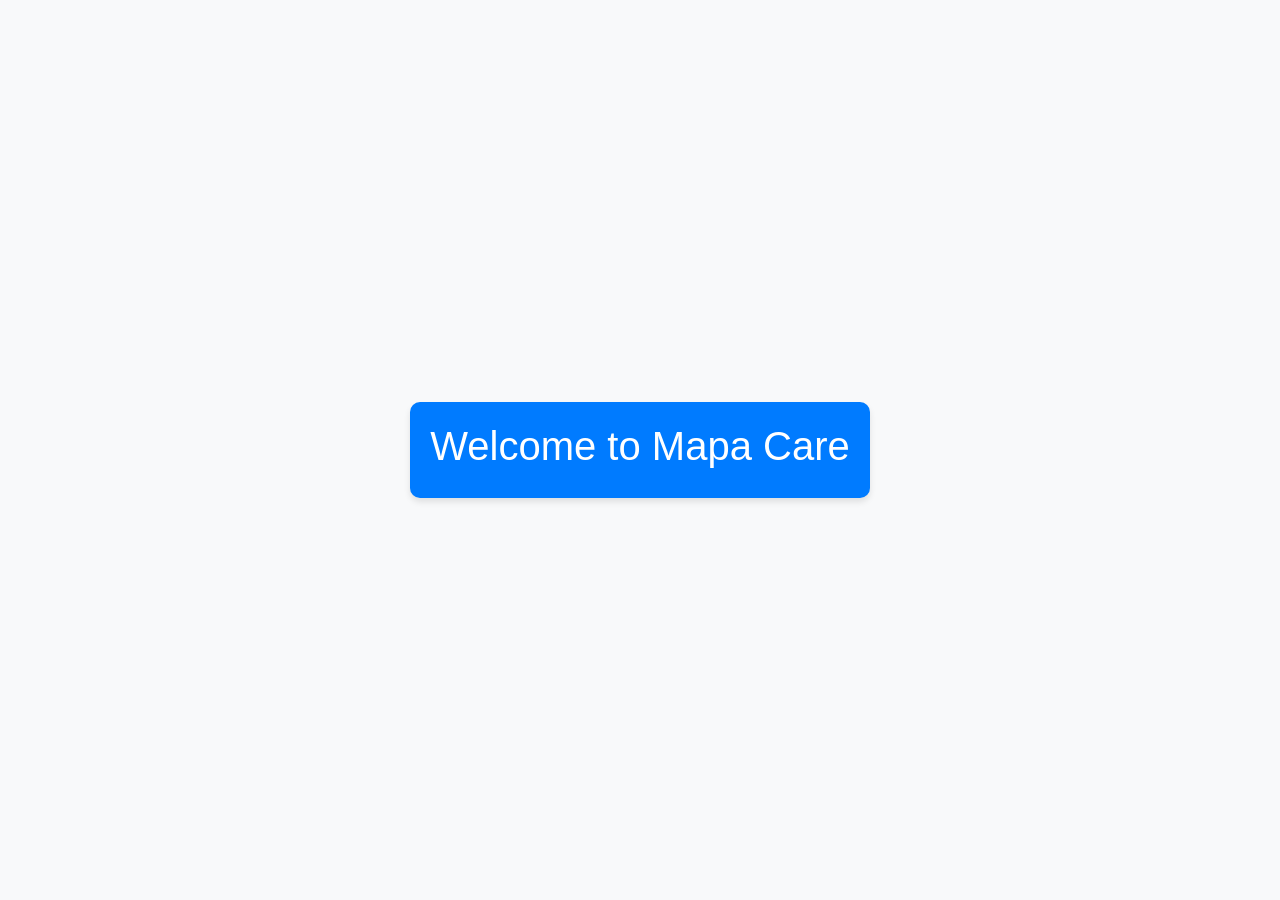
<file: Backend/target/classes/static/index.html>
<!DOCTYPE html>
<html lang="en">
<head>
    <meta charset="UTF-8">
    <meta name="viewport" content="width=device-width, initial-scale=1, shrink-to-fit=no">
    <title>Welcome to Mapa Care</title>
    <!-- Bootstrap CSS -->
    <link rel="stylesheet" href="https://stackpath.bootstrapcdn.com/bootstrap/4.5.2/css/bootstrap.min.css">
    <style>
        body {
            display: flex;
            align-items: center;
            justify-content: center;
            height: 100vh;
            margin: 0;
            background-color: #f8f9fa; /* Light gray background color */
        }

        .welcome-container {
            text-align: center;
            padding: 20px;
            background-color: #007bff; /* Primary Bootstrap blue background color */
            color: #ffffff; /* White text color */
            border-radius: 10px;
            box-shadow: 0 4px 6px rgba(0, 0, 0, 0.1);
        }
    </style>
</head>
<body>
    <div class="welcome-container">
        <h1>Welcome to Mapa Care</h1>
        <!-- Add additional content as needed -->
    </div>

    <!-- Bootstrap JS and Popper.js (optional) -->
    <script src="https://code.jquery.com/jquery-3.5.1.slim.min.js"></script>
    <script src="https://cdn.jsdelivr.net/npm/@popperjs/core@2.9.3/dist/umd/popper.min.js"></script>
    <script src="https://stackpath.bootstrapcdn.com/bootstrap/4.5.2/js/bootstrap.min.js"></script>
</body>
</html>
</file>
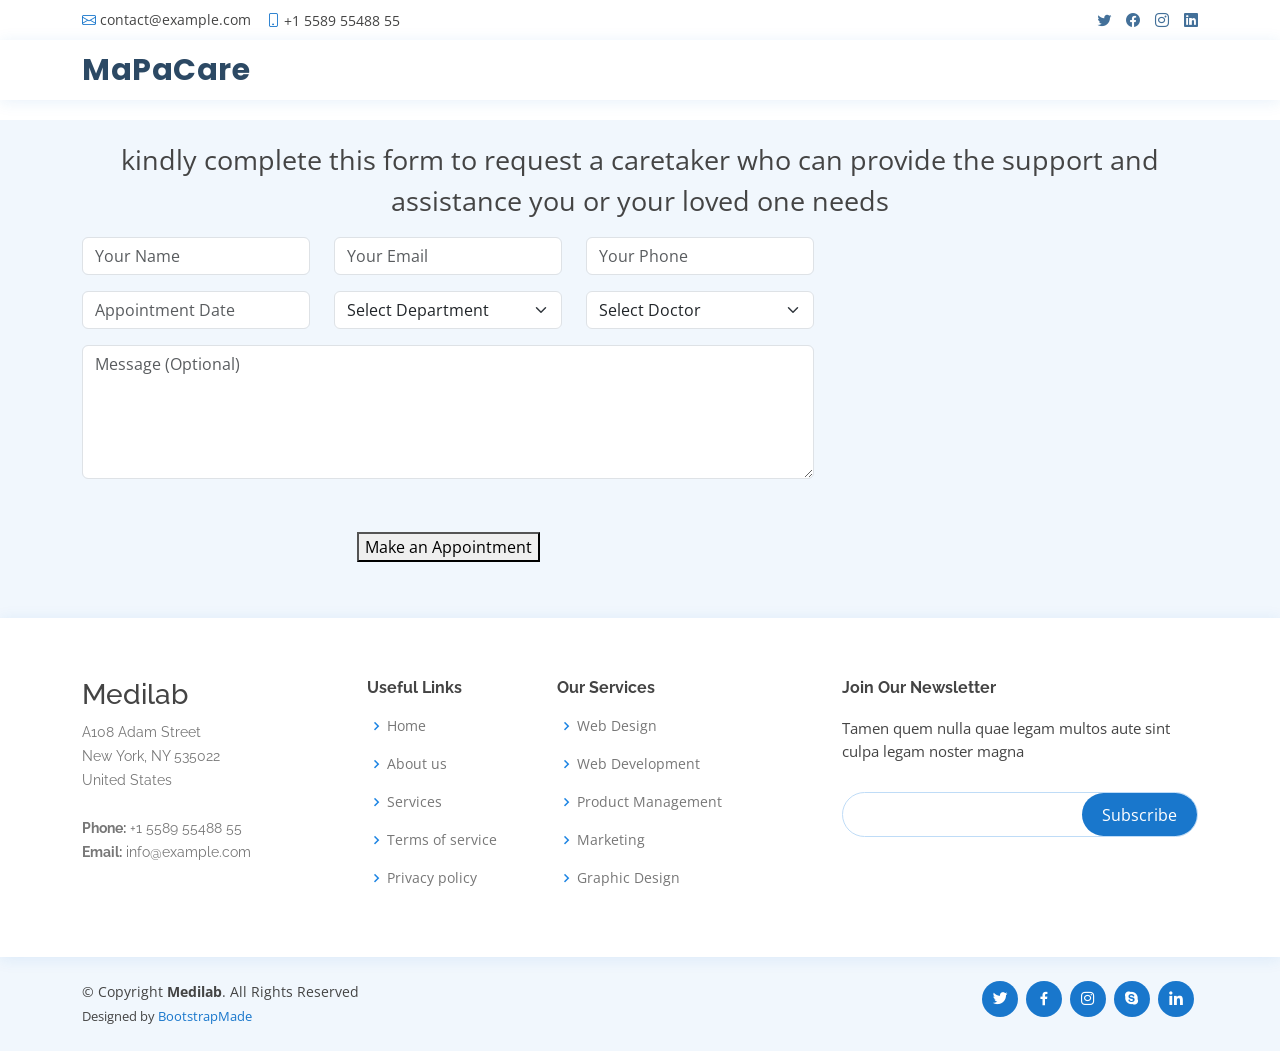
<file: form.html>
<!DOCTYPE html>
<html lang="en">

<head>
  <meta charset="utf-8">
  <meta content="width=device-width, initial-scale=1.0" name="viewport">

  <title>Inner Page - Medilab Bootstrap Template</title>
  <meta content="" name="description">
  <meta content="" name="keywords">

  <!-- Favicons -->
  <link href="assets/img/favicon.png" rel="icon">
  <link href="assets/img/apple-touch-icon.png" rel="apple-touch-icon">

  <!-- Google Fonts -->
  <link href="https://fonts.googleapis.com/css?family=Open+Sans:300,300i,400,400i,600,600i,700,700i|Raleway:300,300i,400,400i,500,500i,600,600i,700,700i|Poppins:300,300i,400,400i,500,500i,600,600i,700,700i" rel="stylesheet">

  <!-- Vendor CSS Files -->
  <link href="assets/vendor/fontawesome-free/css/all.min.css" rel="stylesheet">
  <link href="assets/vendor/animate.css/animate.min.css" rel="stylesheet">
  <link href="assets/vendor/bootstrap/css/bootstrap.min.css" rel="stylesheet">
  <link href="assets/vendor/bootstrap-icons/bootstrap-icons.css" rel="stylesheet">
  <link href="assets/vendor/boxicons/css/boxicons.min.css" rel="stylesheet">
  <link href="assets/vendor/glightbox/css/glightbox.min.css" rel="stylesheet">
  <link href="assets/vendor/remixicon/remixicon.css" rel="stylesheet">
  <link href="assets/vendor/swiper/swiper-bundle.min.css" rel="stylesheet">

  <!-- Template Main CSS File -->
  <link href="assets/css/style.css" rel="stylesheet">

  <!-- =======================================================
  * Template Name: Medilab
  * Updated: Jan 29 2024 with Bootstrap v5.3.2
  * Template URL: https://bootstrapmade.com/medilab-free-medical-bootstrap-theme/
  * Author: BootstrapMade.com
  * License: https://bootstrapmade.com/license/
  ======================================================== -->
</head>

<body>

  <!-- ======= Top Bar ======= -->
  <div id="topbar" class="d-flex align-items-center fixed-top">
    <div class="container d-flex justify-content-between">
      <div class="contact-info d-flex align-items-center">
        <i class="bi bi-envelope"></i> <a href="mailto:contact@example.com">contact@example.com</a>
        <i class="bi bi-phone"></i> +1 5589 55488 55
      </div>
      <div class="d-none d-lg-flex social-links align-items-center">
        <a href="#" class="twitter"><i class="bi bi-twitter"></i></a>
        <a href="#" class="facebook"><i class="bi bi-facebook"></i></a>
        <a href="#" class="instagram"><i class="bi bi-instagram"></i></a>
        <a href="#" class="linkedin"><i class="bi bi-linkedin"></i></i></a>
      </div>
    </div>
  </div>

  <!-- ======= Header ======= -->
  <header id="header" class="fixed-top">
    <div class="container d-flex align-items-center">

      <h1 class="logo d-flex justify-content-center">
        <a href="index.html">MaPaCare</a>
      </h1>
           
      <!-- Uncomment below if you prefer to use an image logo -->
      <!-- <a href="index.html" class="logo me-auto"><img src="assets/img/logo.png" alt="" class="img-fluid"></a>-->

   
    

    </div>
  </header><!-- End Header -->

  <main id="main">
   
    <!-- ======= Breadcrumbs Section ======= -->
   
    <section class="breadcrumbs">
      <div class="container">
        <p style="text-align: center; font-size:27px;">kindly complete this form to request a caretaker who can provide the support and assistance you or your loved one needs</p>
        
        <div class="d-flex justify-content-between align-items-center">
          <form action="forms/appointment.php" method="post" role="form" class="php-email-form">
            <div class="row">
              <div class="col-md-4 form-group">
                <input type="text" name="name" class="form-control" id="name" placeholder="Your Name" data-rule="minlen:4" data-msg="Please enter at least 4 chars">
                <div class="validate"></div>
              </div>
              <div class="col-md-4 form-group mt-3 mt-md-0">
                <input type="email" class="form-control" name="email" id="email" placeholder="Your Email" data-rule="email" data-msg="Please enter a valid email">
                <div class="validate"></div>
              </div>
              <div class="col-md-4 form-group mt-3 mt-md-0">
                <input type="tel" class="form-control" name="phone" id="phone" placeholder="Your Phone" data-rule="minlen:4" data-msg="Please enter at least 4 chars">
                <div class="validate"></div>
              </div>
            </div>
            <div class="row">
              <div class="col-md-4 form-group mt-3">
                <input type="datetime" name="date" class="form-control datepicker" id="date" placeholder="Appointment Date" data-rule="minlen:4" data-msg="Please enter at least 4 chars">
                <div class="validate"></div>
              </div>
              <div class="col-md-4 form-group mt-3">
                <select name="department" id="department" class="form-select">
                  <option value="">Select Department</option>
                  <option value="Department 1">Department 1</option>
                  <option value="Department 2">Department 2</option>
                  <option value="Department 3">Department 3</option>
                </select>
                <div class="validate"></div>
              </div>
              <div class="col-md-4 form-group mt-3">
                <select name="doctor" id="doctor" class="form-select">
                  <option value="">Select Doctor</option>
                  <option value="Doctor 1">Doctor 1</option>
                  <option value="Doctor 2">Doctor 2</option>
                  <option value="Doctor 3">Doctor 3</option>
                </select>
                <div class="validate"></div>
              </div>
            </div>
  
            <div class="form-group mt-3">
              <textarea class="form-control" name="message" rows="5" placeholder="Message (Optional)"></textarea>
              <div class="validate"></div>
            </div>
            <div class="mb-3">
          
              <div class="error-message"></div>
           
            </div>
            <div class="text-center"><button class="abc" type="submit" style="margin:5%">Make an Appointment</button></div>
          </form>
        </div>

      </div>
    </section><!-- End Breadcrumbs Section -->

    

  </main><!-- End #main -->

  <!-- ======= Footer ======= -->
  <footer id="footer">

    <div class="footer-top">
      <div class="container">
        <div class="row">

          <div class="col-lg-3 col-md-6 footer-contact">
            <h3>Medilab</h3>
            <p>
              A108 Adam Street <br>
              New York, NY 535022<br>
              United States <br><br>
              <strong>Phone:</strong> +1 5589 55488 55<br>
              <strong>Email:</strong> info@example.com<br>
            </p>
          </div>

          <div class="col-lg-2 col-md-6 footer-links">
            <h4>Useful Links</h4>
            <ul>
              <li><i class="bx bx-chevron-right"></i> <a href="#">Home</a></li>
              <li><i class="bx bx-chevron-right"></i> <a href="#">About us</a></li>
              <li><i class="bx bx-chevron-right"></i> <a href="#">Services</a></li>
              <li><i class="bx bx-chevron-right"></i> <a href="#">Terms of service</a></li>
              <li><i class="bx bx-chevron-right"></i> <a href="#">Privacy policy</a></li>
            </ul>
          </div>

          <div class="col-lg-3 col-md-6 footer-links">
            <h4>Our Services</h4>
            <ul>
              <li><i class="bx bx-chevron-right"></i> <a href="#">Web Design</a></li>
              <li><i class="bx bx-chevron-right"></i> <a href="#">Web Development</a></li>
              <li><i class="bx bx-chevron-right"></i> <a href="#">Product Management</a></li>
              <li><i class="bx bx-chevron-right"></i> <a href="#">Marketing</a></li>
              <li><i class="bx bx-chevron-right"></i> <a href="#">Graphic Design</a></li>
            </ul>
          </div>

          <div class="col-lg-4 col-md-6 footer-newsletter">
            <h4>Join Our Newsletter</h4>
            <p>Tamen quem nulla quae legam multos aute sint culpa legam noster magna</p>
            <form action="" method="post">
              <input type="email" name="email"><input type="submit" value="Subscribe">
            </form>
          </div>

        </div>
      </div>
    </div>

    <div class="container d-md-flex py-4">

      <div class="me-md-auto text-center text-md-start">
        <div class="copyright">
          &copy; Copyright <strong><span>Medilab</span></strong>. All Rights Reserved
        </div>
        <div class="credits">
          <!-- All the links in the footer should remain intact. -->
          <!-- You can delete the links only if you purchased the pro version. -->
          <!-- Licensing information: https://bootstrapmade.com/license/ -->
          <!-- Purchase the pro version with working PHP/AJAX contact form: https://bootstrapmade.com/medilab-free-medical-bootstrap-theme/ -->
          Designed by <a href="https://bootstrapmade.com/">BootstrapMade</a>
        </div>
      </div>
      <div class="social-links text-center text-md-right pt-3 pt-md-0">
        <a href="#" class="twitter"><i class="bx bxl-twitter"></i></a>
        <a href="#" class="facebook"><i class="bx bxl-facebook"></i></a>
        <a href="#" class="instagram"><i class="bx bxl-instagram"></i></a>
        <a href="#" class="google-plus"><i class="bx bxl-skype"></i></a>
        <a href="#" class="linkedin"><i class="bx bxl-linkedin"></i></a>
      </div>
    </div>
  </footer><!-- End Footer -->

  <div id="preloader"></div>
  <a href="#" class="back-to-top d-flex align-items-center justify-content-center"><i class="bi bi-arrow-up-short"></i></a>

  <!-- Vendor JS Files -->
  <script src="assets/vendor/purecounter/purecounter_vanilla.js"></script>
  <script src="assets/vendor/bootstrap/js/bootstrap.bundle.min.js"></script>
  <script src="assets/vendor/glightbox/js/glightbox.min.js"></script>
  <script src="assets/vendor/swiper/swiper-bundle.min.js"></script>
  <script src="assets/vendor/php-email-form/validate.js"></script>

  <!-- Template Main JS File -->
  <script src="assets/js/main.js"></script>

</body>

</html>
</file>
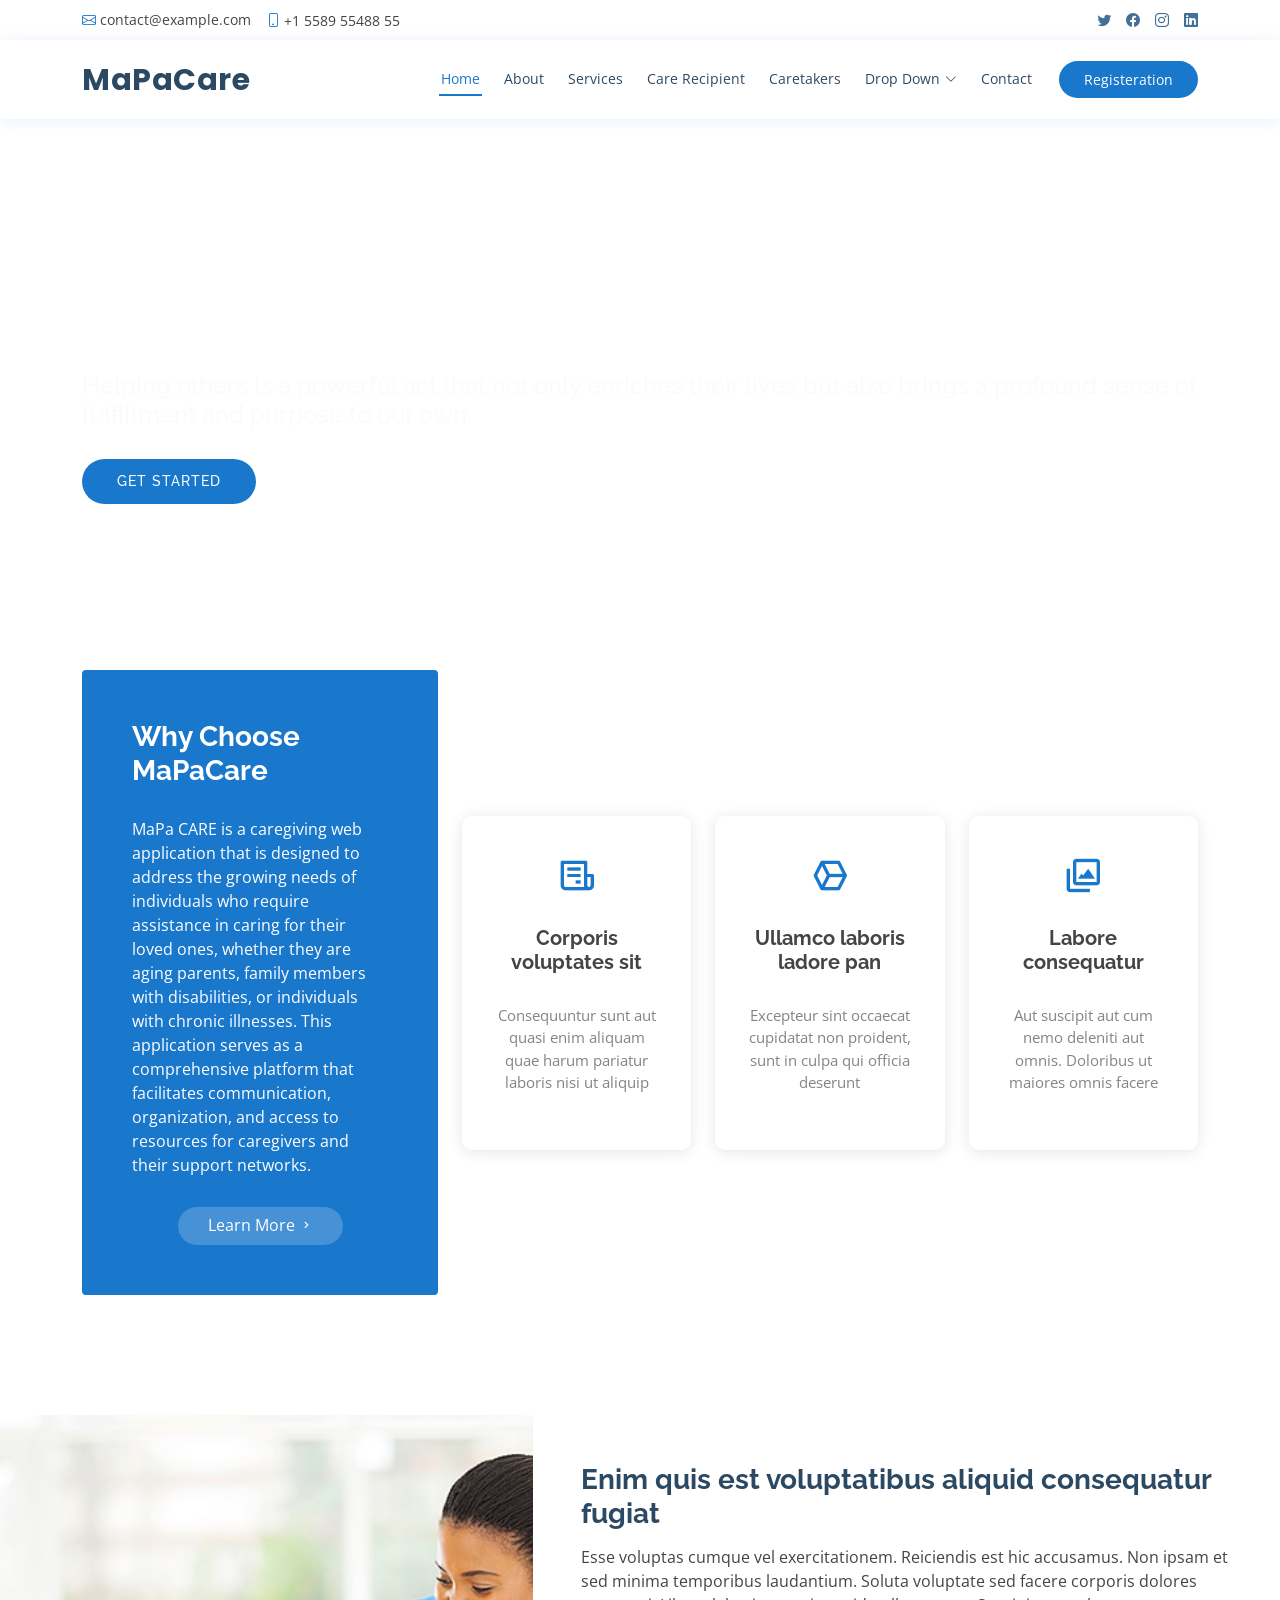
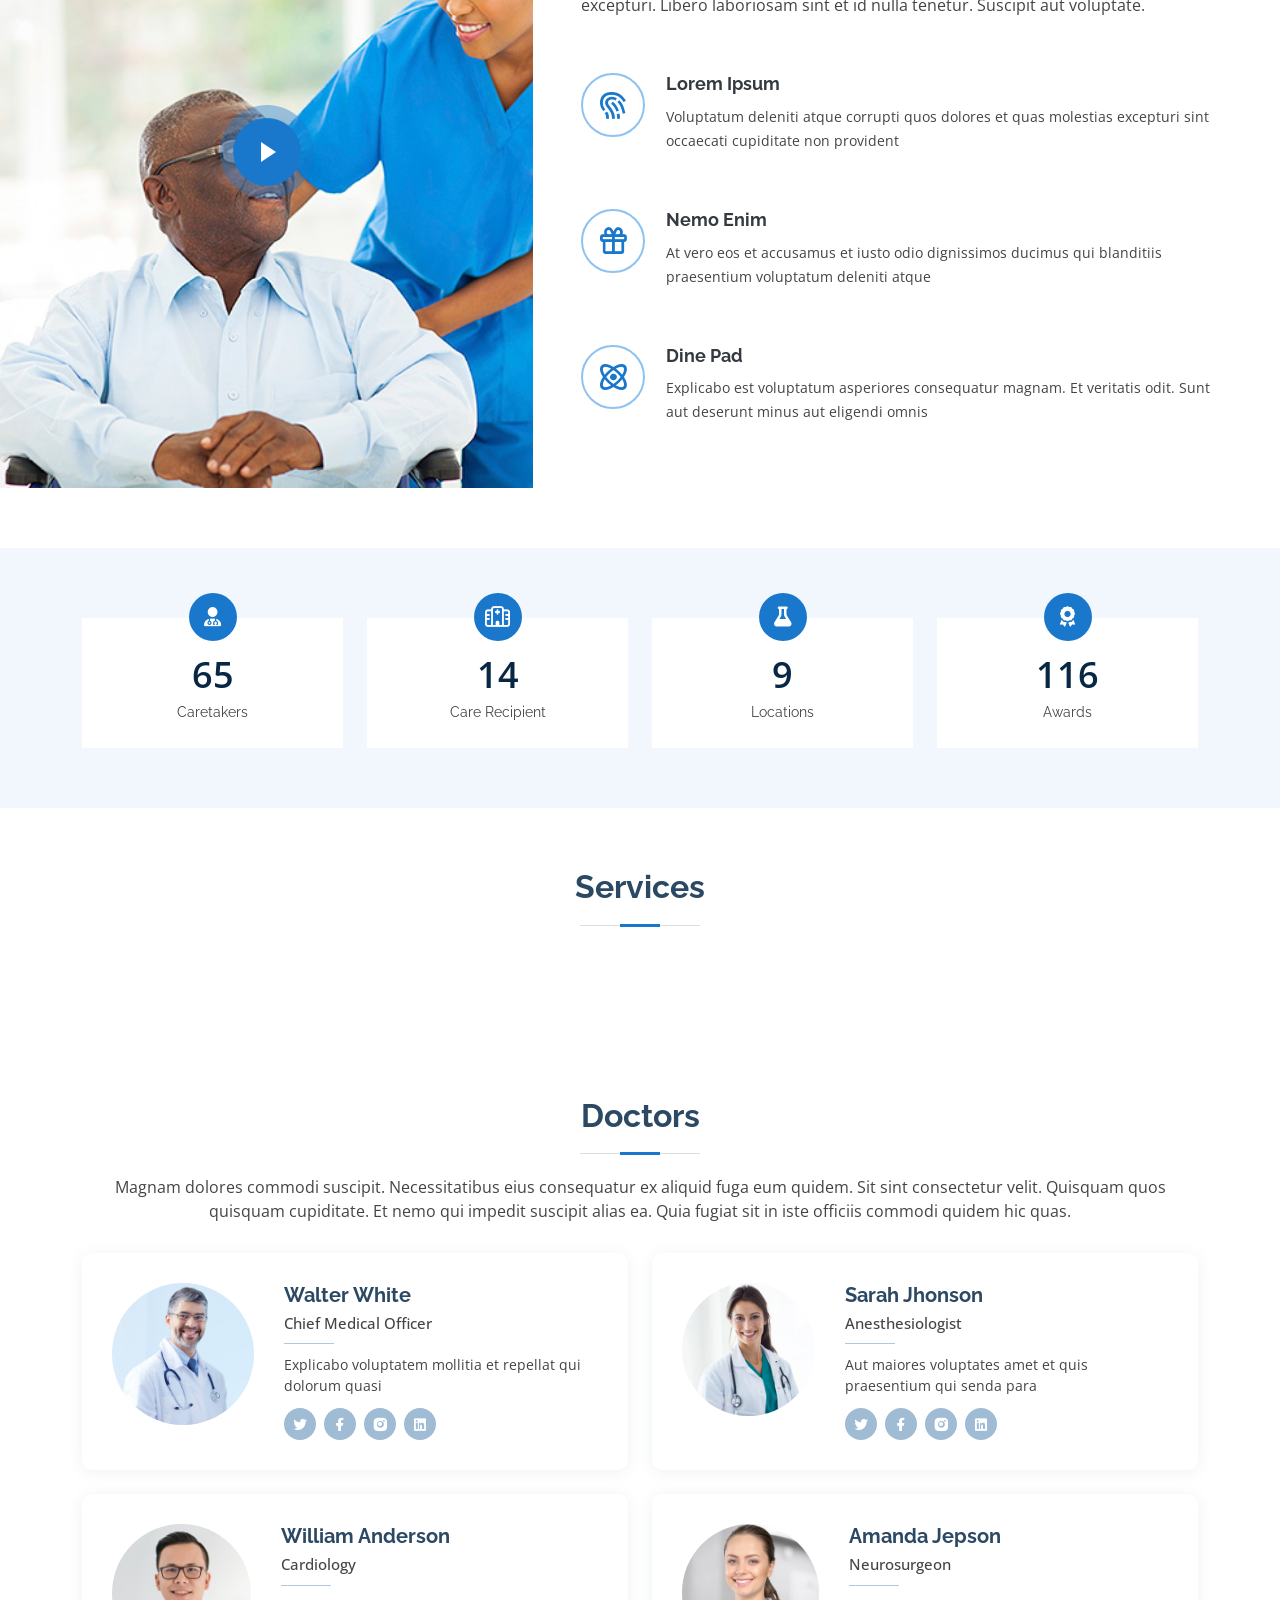
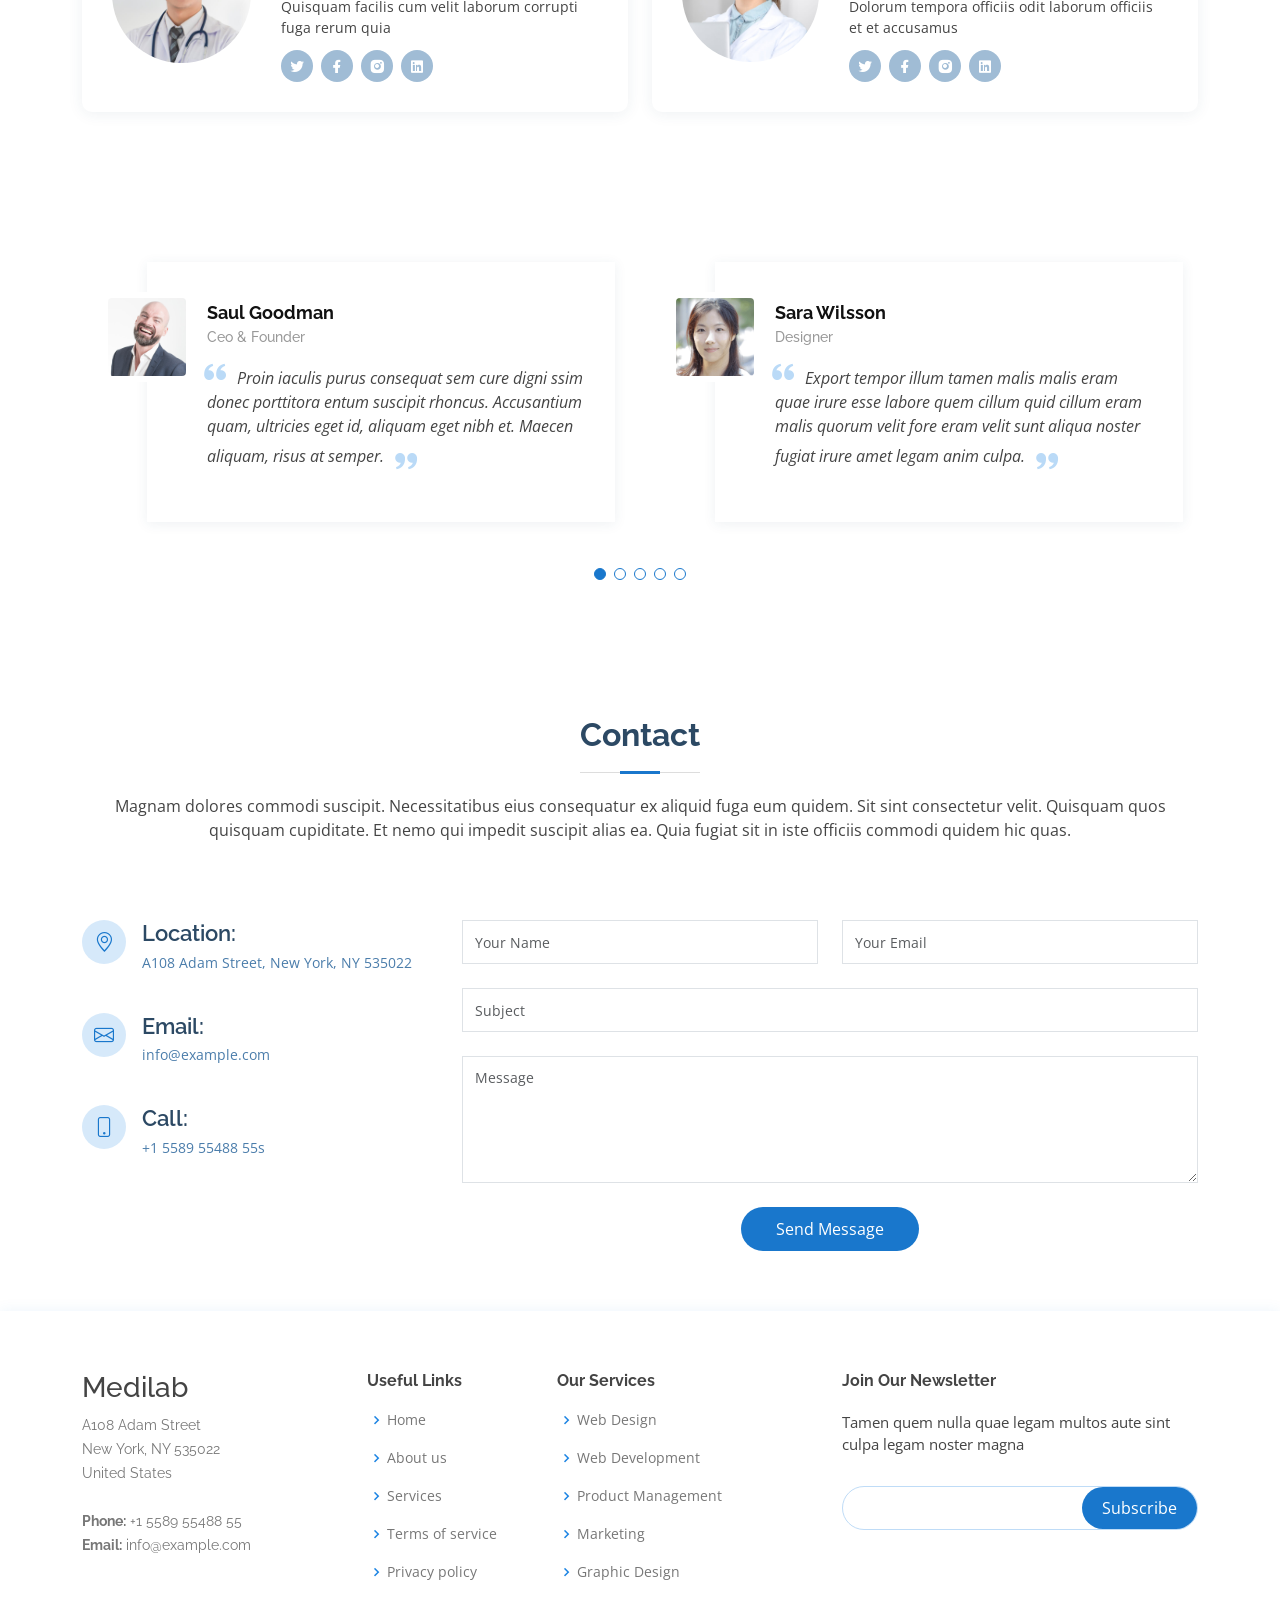
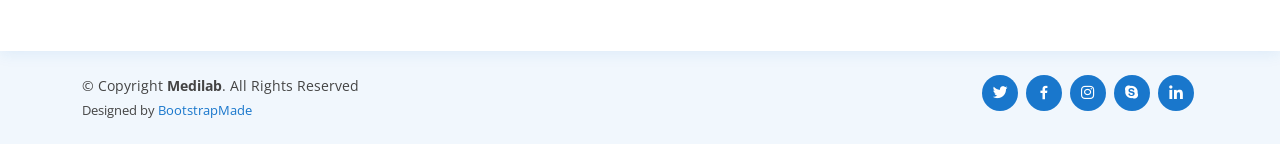
<file: index - Copy (2).html>
<!DOCTYPE html>
<html lang="en">

<head>
  <meta charset="utf-8">
  <meta content="width=device-width, initial-scale=1.0" name="viewport">

  <title>Medilab Bootstrap Template - Index</title>
  <meta content="" name="description">
  <meta content="" name="keywords">

  <!-- Favicons -->
  <link href="assets/img/favicon.png" rel="icon">
  <link href="assets/img/apple-touch-icon.png" rel="apple-touch-icon">

  <!-- Google Fonts -->
  <link href="https://fonts.googleapis.com/css?family=Open+Sans:300,300i,400,400i,600,600i,700,700i|Raleway:300,300i,400,400i,500,500i,600,600i,700,700i|Poppins:300,300i,400,400i,500,500i,600,600i,700,700i" rel="stylesheet">

  <!-- Vendor CSS Files -->
  <link href="assets/vendor/fontawesome-free/css/all.min.css" rel="stylesheet">
  <link href="assets/vendor/animate.css/animate.min.css" rel="stylesheet">
  <link href="assets/vendor/bootstrap/css/bootstrap.min.css" rel="stylesheet">
  <link href="assets/vendor/bootstrap-icons/bootstrap-icons.css" rel="stylesheet">
  <link href="assets/vendor/boxicons/css/boxicons.min.css" rel="stylesheet">
  <link href="assets/vendor/glightbox/css/glightbox.min.css" rel="stylesheet">
  <link href="assets/vendor/remixicon/remixicon.css" rel="stylesheet">
  <link href="assets/vendor/swiper/swiper-bundle.min.css" rel="stylesheet">

  <!-- Template Main CSS File -->
  <link href="assets/css/style.css" rel="stylesheet">

  <!-- =======================================================
  * Template Name: Medilab
  * Updated: Jan 29 2024 with Bootstrap v5.3.2
  * Template URL: https://bootstrapmade.com/medilab-free-medical-bootstrap-theme/
  * Author: BootstrapMade.com
  * License: https://bootstrapmade.com/license/
  ======================================================== -->
</head>

<body>

  <!-- ======= Top Bar ======= -->
  <div id="topbar" class="d-flex align-items-center fixed-top">
    <div class="container d-flex justify-content-between">
      <div class="contact-info d-flex align-items-center">
        <i class="bi bi-envelope"></i> <a href="mailto:contact@example.com">contact@example.com</a>
        <i class="bi bi-phone"></i> +1 5589 55488 55
      </div>
      <div class="d-none d-lg-flex social-links align-items-center">
        <a href="#" class="twitter"><i class="bi bi-twitter"></i></a>
        <a href="#" class="facebook"><i class="bi bi-facebook"></i></a>
        <a href="#" class="instagram"><i class="bi bi-instagram"></i></a>
        <a href="#" class="linkedin"><i class="bi bi-linkedin"></i></i></a>
      </div>
    </div>
  </div>

  <!-- ======= Header ======= -->
  <header id="header" class="fixed-top">
    <div class="container d-flex align-items-center">

      <h1 class="logo me-auto"><a href="index.html">MaPaCare</a></h1>
      <!-- Uncomment below if you prefer to use an image logo -->
      <!-- <a href="index.html" class="logo me-auto"><img src="assets/img/logo.png" alt="" class="img-fluid"></a>-->

      <nav id="navbar" class="navbar order-last order-lg-0">
        <ul>
          <li><a class="nav-link scrollto active" href="#hero">Home</a></li>
          <li><a class="nav-link scrollto" href="#about">About</a></li>
          <li><a class="nav-link scrollto" href="#services">Services</a></li>
          <li><a class="nav-link scrollto" href="#departments">Care Recipient</a></li>
          <li><a class="nav-link scrollto" href="#doctors">Caretakers</a></li>
          <li class="dropdown"><a href="#"><span>Drop Down</span> <i class="bi bi-chevron-down"></i></a>
            <ul>
              <li><a href="#">Drop Down 1</a></li>
              <li class="dropdown"><a href="#"><span>Deep Drop Down</span> <i class="bi bi-chevron-right"></i></a>
                <ul>
                  <li><a href="#">Deep Drop Down 1</a></li>
                  <li><a href="#">Deep Drop Down 2</a></li>
                  <li><a href="#">Deep Drop Down 3</a></li>
                  <li><a href="#">Deep Drop Down 4</a></li>
                  <li><a href="#">Deep Drop Down 5</a></li>
                </ul>
              </li>
              <li><a href="#">Drop Down 2</a></li>
              <li><a href="#">Drop Down 3</a></li>
              <li><a href="#">Drop Down 4</a></li>
            </ul>
          </li>
          <li><a class="nav-link scrollto" href="#contact">Contact</a></li>
        </ul>
        <i class="bi bi-list mobile-nav-toggle"></i>
      </nav><!-- .navbar -->

      <a href="register.html" class="appointment-btn scrollto"><span class="d-none d-md-inline"></span> Registeration</a>

    </div>
  </header><!-- End Header -->

  <!-- ======= Hero Section ======= -->
  <section id="hero" class="d-flex align-items-center">
    <div class="container">
      <h1>Welcome to MaPaCare</h1>
      <h2>Helping others is a powerful act that not only enriches their lives but also brings a profound sense of fulfillment and purpose to our own.</h2>
      <a href="#about" class="btn-get-started scrollto">Get Started</a>
    </div>
  </section><!-- End Hero -->

  <main id="main">

    <!-- ======= Why Us Section ======= -->
    <section id="why-us" class="why-us">
      <div class="container">

        <div class="row">
          <div class="col-lg-4 d-flex align-items-stretch">
            <div class="content">
              <h3>Why Choose MaPaCare</h3>
              <p>
                MaPa CARE is a caregiving web application that is designed to address the growing needs of individuals who require assistance in caring for their loved ones, whether they are aging parents, family members with disabilities, or individuals with chronic illnesses. This application serves as a comprehensive platform that facilitates communication, organization, and access to resources for caregivers and their support networks.​
              </p>
              <div class="text-center">
                <a href="#" class="more-btn">Learn More <i class="bx bx-chevron-right"></i></a>
              </div>
            </div>
          </div>
          <div class="col-lg-8 d-flex align-items-stretch">
            <div class="icon-boxes d-flex flex-column justify-content-center">
              <div class="row">
                <div class="col-xl-4 d-flex align-items-stretch">
                  <div class="icon-box mt-4 mt-xl-0">
                    <i class="bx bx-receipt"></i>
                    <h4>Corporis voluptates sit</h4>
                    <p>Consequuntur sunt aut quasi enim aliquam quae harum pariatur laboris nisi ut aliquip</p>
                  </div>
                </div>
                <div class="col-xl-4 d-flex align-items-stretch">
                  <div class="icon-box mt-4 mt-xl-0">
                    <i class="bx bx-cube-alt"></i>
                    <h4>Ullamco laboris ladore pan</h4>
                    <p>Excepteur sint occaecat cupidatat non proident, sunt in culpa qui officia deserunt</p>
                  </div>
                </div>
                <div class="col-xl-4 d-flex align-items-stretch">
                  <div class="icon-box mt-4 mt-xl-0">
                    <i class="bx bx-images"></i>
                    <h4>Labore consequatur</h4>
                    <p>Aut suscipit aut cum nemo deleniti aut omnis. Doloribus ut maiores omnis facere</p>
                  </div>
                </div>
              </div>
            </div><!-- End .content-->
          </div>
        </div>

      </div>
    </section><!-- End Why Us Section -->

    <!-- ======= About Section ======= -->
    <section id="about" class="about">
      <div class="container-fluid">

        <div class="row">
          <div class="col-xl-5 col-lg-6 video-box d-flex justify-content-center align-items-stretch position-relative">
            <a href="https://www.youtube.com/watch?v=jDDaplaOz7Q" class="glightbox play-btn mb-4"></a>
          </div>

          <div class="col-xl-7 col-lg-6 icon-boxes d-flex flex-column align-items-stretch justify-content-center py-5 px-lg-5">
            <h3>Enim quis est voluptatibus aliquid consequatur fugiat</h3>
            <p>Esse voluptas cumque vel exercitationem. Reiciendis est hic accusamus. Non ipsam et sed minima temporibus laudantium. Soluta voluptate sed facere corporis dolores excepturi. Libero laboriosam sint et id nulla tenetur. Suscipit aut voluptate.</p>

            <div class="icon-box">
              <div class="icon"><i class="bx bx-fingerprint"></i></div>
              <h4 class="title"><a href="">Lorem Ipsum</a></h4>
              <p class="description">Voluptatum deleniti atque corrupti quos dolores et quas molestias excepturi sint occaecati cupiditate non provident</p>
            </div>

            <div class="icon-box">
              <div class="icon"><i class="bx bx-gift"></i></div>
              <h4 class="title"><a href="">Nemo Enim</a></h4>
              <p class="description">At vero eos et accusamus et iusto odio dignissimos ducimus qui blanditiis praesentium voluptatum deleniti atque</p>
            </div>

            <div class="icon-box">
              <div class="icon"><i class="bx bx-atom"></i></div>
              <h4 class="title"><a href="">Dine Pad</a></h4>
              <p class="description">Explicabo est voluptatum asperiores consequatur magnam. Et veritatis odit. Sunt aut deserunt minus aut eligendi omnis</p>
            </div>

          </div>
        </div>

      </div>
    </section><!-- End About Section -->

    <!-- ======= Counts Section ======= -->
    <section id="counts" class="counts">
      <div class="container">

        <div class="row">

          <div class="col-lg-3 col-md-6">
            <div class="count-box">
              <i class="fas fa-user-md"></i>
              <span data-purecounter-start="0" data-purecounter-end="85" data-purecounter-duration="1" class="purecounter"></span>
              <p>Caretakers</p>
            </div>
          </div>

          <div class="col-lg-3 col-md-6 mt-5 mt-md-0">
            <div class="count-box">
              <i class="far fa-hospital"></i>
              <span data-purecounter-start="0" data-purecounter-end="18" data-purecounter-duration="1" class="purecounter"></span>
              <p>Care Recipient</p>
            </div>
          </div>

          <div class="col-lg-3 col-md-6 mt-5 mt-lg-0">
            <div class="count-box">
              <i class="fas fa-flask"></i>
              <span data-purecounter-start="0" data-purecounter-end="12" data-purecounter-duration="1" class="purecounter"></span>
              <p>Locations</p>
            </div>
          </div>

          <div class="col-lg-3 col-md-6 mt-5 mt-lg-0">
            <div class="count-box">
              <i class="fas fa-award"></i>
              <span data-purecounter-start="0" data-purecounter-end="150" data-purecounter-duration="1" class="purecounter"></span>
              <p>Awards</p>
            </div>
          </div>

        </div>

      </div>
    </section><!-- End Counts Section -->

    <!-- ======= Services Section ======= -->
    <section id="services" class="services">
      <div class="container">

        <div class="section-title">
          
          <h2>Services</h2>
        
      </div>
    </section><!-- End Departments Section -->

    <!-- ======= Doctors Section ======= -->
    <section id="doctors" class="doctors">
      <div class="container">

        <div class="section-title">
          <h2>Doctors</h2>
          <p>Magnam dolores commodi suscipit. Necessitatibus eius consequatur ex aliquid fuga eum quidem. Sit sint consectetur velit. Quisquam quos quisquam cupiditate. Et nemo qui impedit suscipit alias ea. Quia fugiat sit in iste officiis commodi quidem hic quas.</p>
        </div>

        <div class="row">

          <div class="col-lg-6">
            <div class="member d-flex align-items-start">
              <div class="pic"><img src="assets/img/doctors/doctors-1.jpg" class="img-fluid" alt=""></div>
              <div class="member-info">
                <h4>Walter White</h4>
                <span>Chief Medical Officer</span>
                <p>Explicabo voluptatem mollitia et repellat qui dolorum quasi</p>
                <div class="social">
                  <a href=""><i class="ri-twitter-fill"></i></a>
                  <a href=""><i class="ri-facebook-fill"></i></a>
                  <a href=""><i class="ri-instagram-fill"></i></a>
                  <a href=""> <i class="ri-linkedin-box-fill"></i> </a>
                </div>
              </div>
            </div>
          </div>

          <div class="col-lg-6 mt-4 mt-lg-0">
            <div class="member d-flex align-items-start">
              <div class="pic"><img src="assets/img/doctors/doctors-2.jpg" class="img-fluid" alt=""></div>
              <div class="member-info">
                <h4>Sarah Jhonson</h4>
                <span>Anesthesiologist</span>
                <p>Aut maiores voluptates amet et quis praesentium qui senda para</p>
                <div class="social">
                  <a href=""><i class="ri-twitter-fill"></i></a>
                  <a href=""><i class="ri-facebook-fill"></i></a>
                  <a href=""><i class="ri-instagram-fill"></i></a>
                  <a href=""> <i class="ri-linkedin-box-fill"></i> </a>
                </div>
              </div>
            </div>
          </div>

          <div class="col-lg-6 mt-4">
            <div class="member d-flex align-items-start">
              <div class="pic"><img src="assets/img/doctors/doctors-3.jpg" class="img-fluid" alt=""></div>
              <div class="member-info">
                <h4>William Anderson</h4>
                <span>Cardiology</span>
                <p>Quisquam facilis cum velit laborum corrupti fuga rerum quia</p>
                <div class="social">
                  <a href=""><i class="ri-twitter-fill"></i></a>
                  <a href=""><i class="ri-facebook-fill"></i></a>
                  <a href=""><i class="ri-instagram-fill"></i></a>
                  <a href=""> <i class="ri-linkedin-box-fill"></i> </a>
                </div>
              </div>
            </div>
          </div>

          <div class="col-lg-6 mt-4">
            <div class="member d-flex align-items-start">
              <div class="pic"><img src="assets/img/doctors/doctors-4.jpg" class="img-fluid" alt=""></div>
              <div class="member-info">
                <h4>Amanda Jepson</h4>
                <span>Neurosurgeon</span>
                <p>Dolorum tempora officiis odit laborum officiis et et accusamus</p>
                <div class="social">
                  <a href=""><i class="ri-twitter-fill"></i></a>
                  <a href=""><i class="ri-facebook-fill"></i></a>
                  <a href=""><i class="ri-instagram-fill"></i></a>
                  <a href=""> <i class="ri-linkedin-box-fill"></i> </a>
                </div>
              </div>
            </div>
          </div>

        </div>

      </div>
    </section><!-- End Doctors Section -->

    

    <!-- ======= Testimonials Section ======= -->
    <section id="testimonials" class="testimonials">
      <div class="container">

        <div class="testimonials-slider swiper" data-aos="fade-up" data-aos-delay="100">
          <div class="swiper-wrapper">

            <div class="swiper-slide">
              <div class="testimonial-wrap">
                <div class="testimonial-item">
                  <img src="assets/img/testimonials/testimonials-1.jpg" class="testimonial-img" alt="">
                  <h3>Saul Goodman</h3>
                  <h4>Ceo &amp; Founder</h4>
                  <p>
                    <i class="bx bxs-quote-alt-left quote-icon-left"></i>
                    Proin iaculis purus consequat sem cure digni ssim donec porttitora entum suscipit rhoncus. Accusantium quam, ultricies eget id, aliquam eget nibh et. Maecen aliquam, risus at semper.
                    <i class="bx bxs-quote-alt-right quote-icon-right"></i>
                  </p>
                </div>
              </div>
            </div><!-- End testimonial item -->

            <div class="swiper-slide">
              <div class="testimonial-wrap">
                <div class="testimonial-item">
                  <img src="assets/img/testimonials/testimonials-2.jpg" class="testimonial-img" alt="">
                  <h3>Sara Wilsson</h3>
                  <h4>Designer</h4>
                  <p>
                    <i class="bx bxs-quote-alt-left quote-icon-left"></i>
                    Export tempor illum tamen malis malis eram quae irure esse labore quem cillum quid cillum eram malis quorum velit fore eram velit sunt aliqua noster fugiat irure amet legam anim culpa.
                    <i class="bx bxs-quote-alt-right quote-icon-right"></i>
                  </p>
                </div>
              </div>
            </div><!-- End testimonial item -->

            <div class="swiper-slide">
              <div class="testimonial-wrap">
                <div class="testimonial-item">
                  <img src="assets/img/testimonials/testimonials-3.jpg" class="testimonial-img" alt="">
                  <h3>Jena Karlis</h3>
                  <h4>Store Owner</h4>
                  <p>
                    <i class="bx bxs-quote-alt-left quote-icon-left"></i>
                    Enim nisi quem export duis labore cillum quae magna enim sint quorum nulla quem veniam duis minim tempor labore quem eram duis noster aute amet eram fore quis sint minim.
                    <i class="bx bxs-quote-alt-right quote-icon-right"></i>
                  </p>
                </div>
              </div>
            </div><!-- End testimonial item -->

            <div class="swiper-slide">
              <div class="testimonial-wrap">
                <div class="testimonial-item">
                  <img src="assets/img/testimonials/testimonials-4.jpg" class="testimonial-img" alt="">
                  <h3>Matt Brandon</h3>
                  <h4>Freelancer</h4>
                  <p>
                    <i class="bx bxs-quote-alt-left quote-icon-left"></i>
                    Fugiat enim eram quae cillum dolore dolor amet nulla culpa multos export minim fugiat minim velit minim dolor enim duis veniam ipsum anim magna sunt elit fore quem dolore labore illum veniam.
                    <i class="bx bxs-quote-alt-right quote-icon-right"></i>
                  </p>
                </div>
              </div>
            </div><!-- End testimonial item -->

            <div class="swiper-slide">
              <div class="testimonial-wrap">
                <div class="testimonial-item">
                  <img src="assets/img/testimonials/testimonials-5.jpg" class="testimonial-img" alt="">
                  <h3>John Larson</h3>
                  <h4>Entrepreneur</h4>
                  <p>
                    <i class="bx bxs-quote-alt-left quote-icon-left"></i>
                    Quis quorum aliqua sint quem legam fore sunt eram irure aliqua veniam tempor noster veniam enim culpa labore duis sunt culpa nulla illum cillum fugiat legam esse veniam culpa fore nisi cillum quid.
                    <i class="bx bxs-quote-alt-right quote-icon-right"></i>
                  </p>
                </div>
              </div>
            </div><!-- End testimonial item -->

          </div>
          <div class="swiper-pagination"></div>
        </div>

      </div>
    </section><!-- End Testimonials Section -->


    <!-- ======= Contact Section ======= -->
    <section id="contact" class="contact">
      <div class="container">

        <div class="section-title">
          <h2>Contact</h2>
          <p>Magnam dolores commodi suscipit. Necessitatibus eius consequatur ex aliquid fuga eum quidem. Sit sint consectetur velit. Quisquam quos quisquam cupiditate. Et nemo qui impedit suscipit alias ea. Quia fugiat sit in iste officiis commodi quidem hic quas.</p>
        </div>
      </div>

      

      <div class="container">
        <div class="row mt-5">

          <div class="col-lg-4">
            <div class="info">
              <div class="address">
                <i class="bi bi-geo-alt"></i>
                <h4>Location:</h4>
                <p>A108 Adam Street, New York, NY 535022</p>
              </div>

              <div class="email">
                <i class="bi bi-envelope"></i>
                <h4>Email:</h4>
                <p>info@example.com</p>
              </div>

              <div class="phone">
                <i class="bi bi-phone"></i>
                <h4>Call:</h4>
                <p>+1 5589 55488 55s</p>
              </div>

            </div>

          </div>

          <div class="col-lg-8 mt-5 mt-lg-0">

            <form action="forms/contact.php" method="post" role="form" class="php-email-form">
              <div class="row">
                <div class="col-md-6 form-group">
                  <input type="text" name="name" class="form-control" id="name" placeholder="Your Name" required>
                </div>
                <div class="col-md-6 form-group mt-3 mt-md-0">
                  <input type="email" class="form-control" name="email" id="email" placeholder="Your Email" required>
                </div>
              </div>
              <div class="form-group mt-3">
                <input type="text" class="form-control" name="subject" id="subject" placeholder="Subject" required>
              </div>
              <div class="form-group mt-3">
                <textarea class="form-control" name="message" rows="5" placeholder="Message" required></textarea>
              </div>
              <div class="my-3">
                <div class="loading">Loading</div>
                <div class="error-message"></div>
                <div class="sent-message">Your message has been sent. Thank you!</div>
              </div>
              <div class="text-center"><button type="submit">Send Message</button></div>
            </form>

          </div>

        </div>

      </div>
    </section><!-- End Contact Section -->

  </main><!-- End #main -->

  <!-- ======= Footer ======= -->
  <footer id="footer">

    <div class="footer-top">
      <div class="container">
        <div class="row">

          <div class="col-lg-3 col-md-6 footer-contact">
            <h3>Medilab</h3>
            <p>
              A108 Adam Street <br>
              New York, NY 535022<br>
              United States <br><br>
              <strong>Phone:</strong> +1 5589 55488 55<br>
              <strong>Email:</strong> info@example.com<br>
            </p>
          </div>

          <div class="col-lg-2 col-md-6 footer-links">
            <h4>Useful Links</h4>
            <ul>
              <li><i class="bx bx-chevron-right"></i> <a href="#">Home</a></li>
              <li><i class="bx bx-chevron-right"></i> <a href="#">About us</a></li>
              <li><i class="bx bx-chevron-right"></i> <a href="#">Services</a></li>
              <li><i class="bx bx-chevron-right"></i> <a href="#">Terms of service</a></li>
              <li><i class="bx bx-chevron-right"></i> <a href="#">Privacy policy</a></li>
            </ul>
          </div>

          <div class="col-lg-3 col-md-6 footer-links">
            <h4>Our Services</h4>
            <ul>
              <li><i class="bx bx-chevron-right"></i> <a href="#">Web Design</a></li>
              <li><i class="bx bx-chevron-right"></i> <a href="#">Web Development</a></li>
              <li><i class="bx bx-chevron-right"></i> <a href="#">Product Management</a></li>
              <li><i class="bx bx-chevron-right"></i> <a href="#">Marketing</a></li>
              <li><i class="bx bx-chevron-right"></i> <a href="#">Graphic Design</a></li>
            </ul>
          </div>

          <div class="col-lg-4 col-md-6 footer-newsletter">
            <h4>Join Our Newsletter</h4>
            <p>Tamen quem nulla quae legam multos aute sint culpa legam noster magna</p>
            <form action="" method="post">
              <input type="email" name="email"><input type="submit" value="Subscribe">
            </form>
          </div>

        </div>
      </div>
    </div>

    <div class="container d-md-flex py-4">

      <div class="me-md-auto text-center text-md-start">
        <div class="copyright">
          &copy; Copyright <strong><span>Medilab</span></strong>. All Rights Reserved
        </div>
        <div class="credits">
          <!-- All the links in the footer should remain intact. -->
          <!-- You can delete the links only if you purchased the pro version. -->
          <!-- Licensing information: https://bootstrapmade.com/license/ -->
          <!-- Purchase the pro version with working PHP/AJAX contact form: https://bootstrapmade.com/medilab-free-medical-bootstrap-theme/ -->
          Designed by <a href="https://bootstrapmade.com/">BootstrapMade</a>
        </div>
      </div>
      <div class="social-links text-center text-md-right pt-3 pt-md-0">
        <a href="#" class="twitter"><i class="bx bxl-twitter"></i></a>
        <a href="#" class="facebook"><i class="bx bxl-facebook"></i></a>
        <a href="#" class="instagram"><i class="bx bxl-instagram"></i></a>
        <a href="#" class="google-plus"><i class="bx bxl-skype"></i></a>
        <a href="#" class="linkedin"><i class="bx bxl-linkedin"></i></a>
      </div>
    </div>
  </footer><!-- End Footer -->

  <div id="preloader"></div>
  <a href="#" class="back-to-top d-flex align-items-center justify-content-center"><i class="bi bi-arrow-up-short"></i></a>

  <!-- Vendor JS Files -->
  <script src="assets/vendor/purecounter/purecounter_vanilla.js"></script>
  <script src="assets/vendor/bootstrap/js/bootstrap.bundle.min.js"></script>
  <script src="assets/vendor/glightbox/js/glightbox.min.js"></script>
  <script src="assets/vendor/swiper/swiper-bundle.min.js"></script>
  <script src="assets/vendor/php-email-form/validate.js"></script>

  <!-- Template Main JS File -->
  <script src="assets/js/main.js"></script>

</body>

</html>
</file>
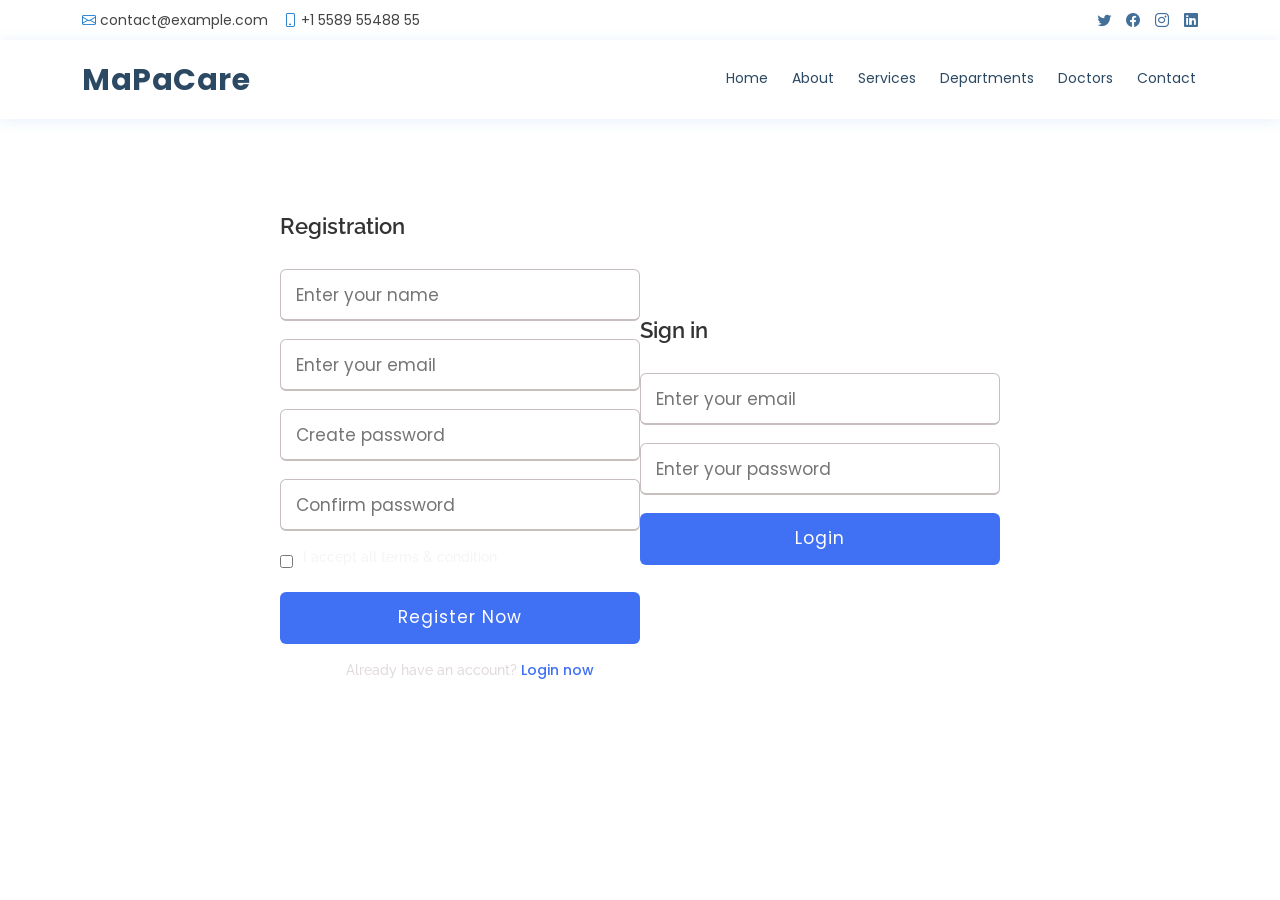
<file: inner-page.html>
<!DOCTYPE html>
<html lang="en">

<head>
  <meta charset="utf-8">
  <meta content="width=device-width, initial-scale=1.0" name="viewport">

  <title>Inner Page - MaPaCare Bootstrap Template</title>
  <meta content="" name="description">
  <meta content="" name="keywords">

  <!-- Favicons -->
  <link href="assets/img/favicon.png" rel="icon">
  <link href="assets/img/apple-touch-icon.png" rel="apple-touch-icon">

  <!-- Google Fonts -->
  <link href="https://fonts.googleapis.com/css?family=Open+Sans:300,300i,400,400i,600,600i,700,700i|Raleway:300,300i,400,400i,500,500i,600,600i,700,700i|Poppins:300,300i,400,400i,500,500i,600,600i,700,700i" rel="stylesheet">

  <!-- Vendor CSS Files -->
  <link href="assets/vendor/fontawesome-free/css/all.min.css" rel="stylesheet">
  <link href="assets/vendor/animate.css/animate.min.css" rel="stylesheet">
  <link href="assets/vendor/bootstrap/css/bootstrap.min.css" rel="stylesheet">
  <link href="assets/vendor/bootstrap-icons/bootstrap-icons.css" rel="stylesheet">
  <link href="assets/vendor/boxicons/css/boxicons.min.css" rel="stylesheet">
  <link href="assets/vendor/glightbox/css/glightbox.min.css" rel="stylesheet">
  <link href="assets/vendor/remixicon/remixicon.css" rel="stylesheet">
  <link href="assets/vendor/swiper/swiper-bundle.min.css" rel="stylesheet">

  <!-- Template Main CSS File -->
  <link href="assets/css/style.css" rel="stylesheet">

 
</head>
<style>
  @import url('https://fonts.googleapis.com/css?family=Poppins:400,500,600,700&display=swap');

*{
  margin: 0;
  padding: 0;
  box-sizing: border-box;
  font-family: 'Poppins', sans-serif;
  background-image: url("https://img.freepik.com/free-photo/mediums-hot-smiley-people-indoors_23-2148940028.jpg?w=996&t=st=1707992633~exp=1707993233~hmac=ac2268011c1b0c13bd6323a3c8b0246c2a8c21905b4f4ca6ad2a73b6bbd7ad3b");
  background-attachment: fixed;
  background-repeat: no-repeat;
  background-size: cover;
 
}
body{
  min-height: 100vh;
  display: flex;
  align-items: center;
  justify-content: center;
 
}

.wrapper h2{
  position: relative;
  font-size: 22px;
  font-weight: 600;
  color: #333;
  
}

.wrapper form{
  margin-top: 30px;
}
.wrapper form .input-box{
  height: 52px;
  margin: 18px 0;
}
form .input-box input{
  height: 100%;
  width: 100%;
  outline: none;
  padding: 0 15px;
  font-size: 17px;
  font-weight: 400;
  color: #333;
  border: 1.5px solid #C7BEBE;
  border-bottom-width: 2.5px;
  border-radius: 6px;
  transition: all 0.3s ease;
}
.input-box input:focus,
.input-box input:valid{
  border-color: #0d0d0e;
}
form .policy{
  display: flex;
  align-items: center;
}
form h3{
  color: hsl(0, 11%, 96%);
  font-size: 14px;
  font-weight: 500;
  margin-left: 10px;
}
.input-box.button input{
  color: #fff;
  letter-spacing: 1px;
  border: none;
  background: #4070f4;
  cursor: pointer;
}
.input-box.button input:hover{
  background: #0e4bf1;
}
form .text h3{
 color: hsl(0, 11%, 87%);
 width: 100%;
 text-align: center;
}
form .text h3 a{
  color: #4070f4;
  text-decoration: none;
}
form .text h3 a:hover{
  text-decoration: underline;
}
</style>
<body>

  <!-- ======= Top Bar ======= -->
  <div id="topbar" class="d-flex align-items-center fixed-top">
    <div class="container d-flex justify-content-between">
      <div class="contact-info d-flex align-items-center">
        <i class="bi bi-envelope"></i> <a href="mailto:contact@example.com">contact@example.com</a>
        <i class="bi bi-phone"></i> +1 5589 55488 55
      </div>
      <div class="d-none d-lg-flex social-links align-items-center">
        <a href="#" class="twitter"><i class="bi bi-twitter"></i></a>
        <a href="#" class="facebook"><i class="bi bi-facebook"></i></a>
        <a href="#" class="instagram"><i class="bi bi-instagram"></i></a>
        <a href="#" class="linkedin"><i class="bi bi-linkedin"></i></i></a>
      </div>
    </div>
  </div>

  <!-- ======= Header ======= -->
  <header id="header" class="fixed-top">
    <div class="container d-flex align-items-center">

      <h1 class="logo me-auto"><a href="index.html">MaPaCare</a></h1>
      <!-- Uncomment below if you prefer to use an image logo -->
      <!-- <a href="index.html" class="logo me-auto"><img src="assets/img/logo.png" alt="" class="img-fluid"></a>-->

      <nav id="navbar" class="navbar order-last order-lg-0">
        <ul>
          <li><a class="nav-link scrollto " href="#hero">Home</a></li>
          <li><a class="nav-link scrollto" href="#about">About</a></li>
          <li><a class="nav-link scrollto" href="#services">Services</a></li>
          <li><a class="nav-link scrollto" href="#departments">Departments</a></li>
          <li><a class="nav-link scrollto" href="#doctors">Doctors</a></li>
          <li><a class="nav-link scrollto" href="#contact">Contact</a></li>
        </ul>
        <i class="bi bi-list mobile-nav-toggle"></i>
      </nav><!-- .navbar -->

      

    </div>
  </header><!-- End Header -->






  <body>
    <div class="wrapper">
      <h2>Registration</h2>
      <form action="#">
        <div class="input-box">
          <input type="text" placeholder="Enter your name" required>
        </div>
        <div class="input-box">
          <input type="text" placeholder="Enter your email" required>
        </div>
        <div class="input-box">
          <input type="password" placeholder="Create password" required>
        </div>
        <div class="input-box">
          <input type="password" placeholder="Confirm password" required>
        </div>
        <div class="policy">
          <input type="checkbox">
          <h3>I accept all terms & condition</h3>
        </div>
        <div class="input-box button" >
          <input type="Submit" value="Register Now" onclick="register()">
        </div>
        <div class="text">
          <h3>Already have an account? <a href="" onclick="login()" id="login">Login now</a></h3>
        </div>
      </form>
    </div>
    <div class="wrapper">
      <h2>Sign in</h2>
      <form action="#">
        <div class="input-box">
          <input type="text"  placeholder="Enter your email" required>
        </div>
        <div class="input-box">
          <input type="password" id="login() "placeholder="Enter your password" required>
        </div>  
        <div class="input-box button">
          <input type="Submit" value="Login">
        </div>
      </form>
    </div>
  <div id="preloader"></div>
  <a href="#" class="back-to-top d-flex align-items-center justify-content-center"><i class="bi bi-arrow-up-short"></i></a>

  <!-- Vendor JS Files -->
  <script src="assets/vendor/purecounter/purecounter_vanilla.js"></script>
  <script src="assets/vendor/bootstrap/js/bootstrap.bundle.min.js"></script>
  <script src="assets/vendor/glightbox/js/glightbox.min.js"></script>
  <script src="assets/vendor/swiper/swiper-bundle.min.js"></script>
  <script src="assets/vendor/php-email-form/validate.js"></script>

  <!-- Template Main JS File -->
  <script src="assets/js/main.js"></script>
<script>

function register()
{
  window.alert("Registered Successfully!!Click login");
}
</script>

</body>

</html>
</file>
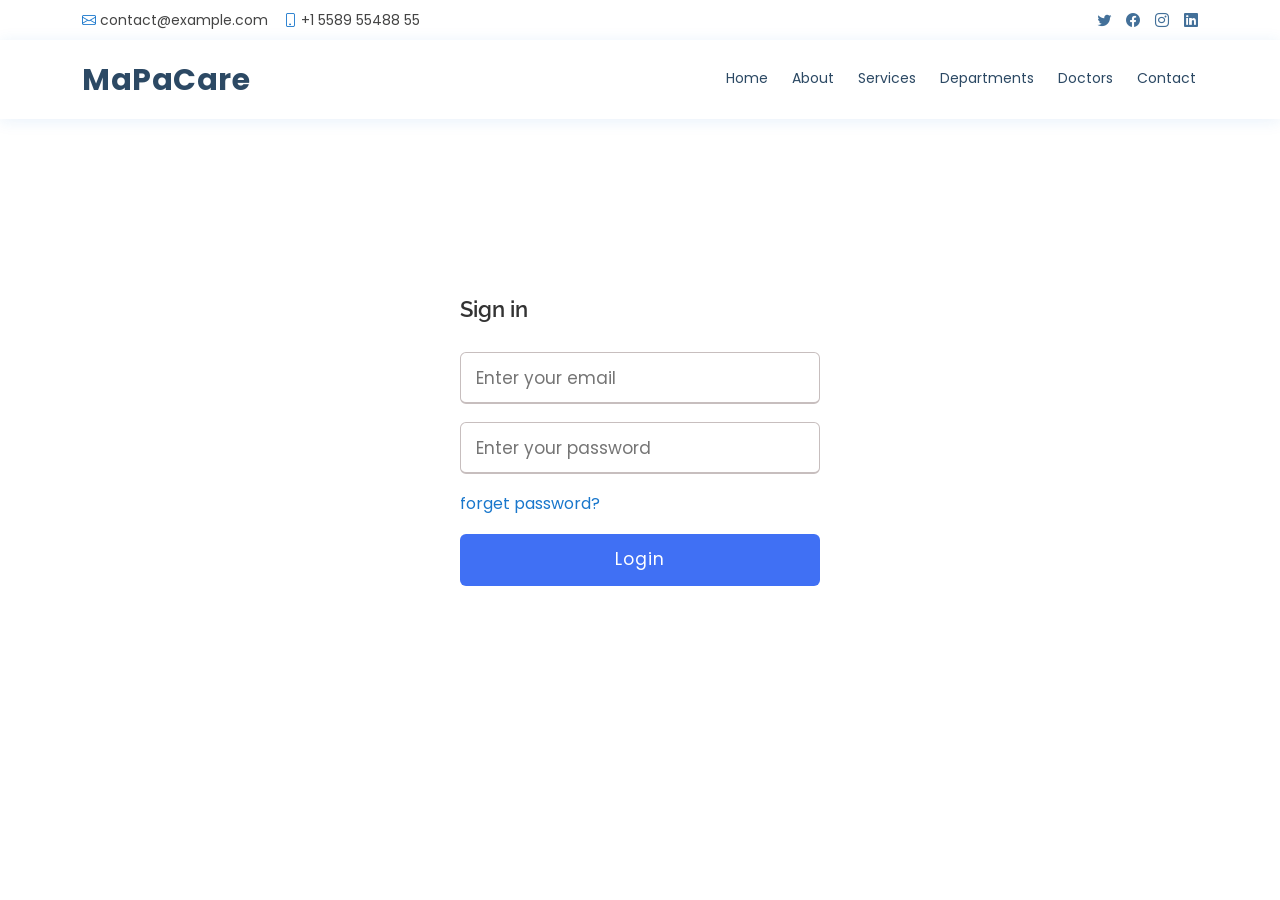
<file: login.html>
<!DOCTYPE html>
<html lang="en">

<head>
  <meta charset="utf-8">
  <meta content="width=device-width, initial-scale=1.0" name="viewport">

  <title>Inner Page - MaPaCare Bootstrap Template</title>
  <meta content="" name="description">
  <meta content="" name="keywords">

  <!-- Favicons -->
  <link href="assets/img/favicon.png" rel="icon">
  <link href="assets/img/apple-touch-icon.png" rel="apple-touch-icon">

  <!-- Google Fonts -->
  <link href="https://fonts.googleapis.com/css?family=Open+Sans:300,300i,400,400i,600,600i,700,700i|Raleway:300,300i,400,400i,500,500i,600,600i,700,700i|Poppins:300,300i,400,400i,500,500i,600,600i,700,700i" rel="stylesheet">

  <!-- Vendor CSS Files -->
  <link href="assets/vendor/fontawesome-free/css/all.min.css" rel="stylesheet">
  <link href="assets/vendor/animate.css/animate.min.css" rel="stylesheet">
  <link href="assets/vendor/bootstrap/css/bootstrap.min.css" rel="stylesheet">
  <link href="assets/vendor/bootstrap-icons/bootstrap-icons.css" rel="stylesheet">
  <link href="assets/vendor/boxicons/css/boxicons.min.css" rel="stylesheet">
  <link href="assets/vendor/glightbox/css/glightbox.min.css" rel="stylesheet">
  <link href="assets/vendor/remixicon/remixicon.css" rel="stylesheet">
  <link href="assets/vendor/swiper/swiper-bundle.min.css" rel="stylesheet">

  <!-- Template Main CSS File -->
  <link href="assets/css/style.css" rel="stylesheet">

 
</head>
<style>
  @import url('https://fonts.googleapis.com/css?family=Poppins:400,500,600,700&display=swap');

*{
  margin: 0;
  padding: 0;
  box-sizing: border-box;
  font-family: 'Poppins', sans-serif;
  background-image: url("https://img.freepik.com/free-photo/mediums-hot-smiley-people-indoors_23-2148940028.jpg?w=996&t=st=1707992633~exp=1707993233~hmac=ac2268011c1b0c13bd6323a3c8b0246c2a8c21905b4f4ca6ad2a73b6bbd7ad3b");
  background-attachment: fixed;
  background-repeat: no-repeat;
  background-size: cover;
 
}
body{
  min-height: 100vh;
  display: flex;
  align-items: center;
  justify-content: center;
 
}

.wrapper h2{
  position: relative;
  font-size: 22px;
  font-weight: 600;
  color: #333;
  
}

.wrapper form{
  margin-top: 30px;
}
.wrapper form .input-box{
  height: 52px;
  margin: 18px 0;
}
form .input-box input{
  height: 100%;
  width: 100%;
  outline: none;
  padding: 0 15px;
  font-size: 17px;
  font-weight: 400;
  color: #333;
  border: 1.5px solid #C7BEBE;
  border-bottom-width: 2.5px;
  border-radius: 6px;
  transition: all 0.3s ease;
}
.input-box input:focus,
.input-box input:valid{
  border-color: #0d0d0e;
}
form .policy{
  display: flex;
  align-items: center;
}
form h3{
  color: hsl(0, 11%, 96%);
  font-size: 14px;
  font-weight: 500;
  margin-left: 10px;
}
.input-box.button input{
  color: #fff;
  letter-spacing: 1px;
  border: none;
  background: #4070f4;
  cursor: pointer;
}
.input-box.button input:hover{
  background: #0e4bf1;
}
form .text h3{
 color: hsl(0, 11%, 87%);
 width: 100%;
 text-align: center;
}
form .text h3 a{
  color: #4070f4;
  text-decoration: none;
}
form .text h3 a:hover{
  text-decoration: underline;
}
</style>
<body>

  <!-- ======= Top Bar ======= -->
  <div id="topbar" class="d-flex align-items-center fixed-top">
    <div class="container d-flex justify-content-between">
      <div class="contact-info d-flex align-items-center">
        <i class="bi bi-envelope"></i> <a href="mailto:contact@example.com">contact@example.com</a>
        <i class="bi bi-phone"></i> +1 5589 55488 55
      </div>
      <div class="d-none d-lg-flex social-links align-items-center">
        <a href="#" class="twitter"><i class="bi bi-twitter"></i></a>
        <a href="#" class="facebook"><i class="bi bi-facebook"></i></a>
        <a href="#" class="instagram"><i class="bi bi-instagram"></i></a>
        <a href="#" class="linkedin"><i class="bi bi-linkedin"></i></i></a>
      </div>
    </div>
  </div>

  <!-- ======= Header ======= -->
  <header id="header" class="fixed-top">
    <div class="container d-flex align-items-center">

      <h1 class="logo me-auto"><a href="index.html">MaPaCare</a></h1>
      <!-- Uncomment below if you prefer to use an image logo -->
      <!-- <a href="index.html" class="logo me-auto"><img src="assets/img/logo.png" alt="" class="img-fluid"></a>-->

      <nav id="navbar" class="navbar order-last order-lg-0">
        <ul>
          <li><a class="nav-link scrollto " href="#hero">Home</a></li>
          <li><a class="nav-link scrollto" href="#about">About</a></li>
          <li><a class="nav-link scrollto" href="#services">Services</a></li>
          <li><a class="nav-link scrollto" href="#departments">Departments</a></li>
          <li><a class="nav-link scrollto" href="#doctors">Doctors</a></li>
          <li><a class="nav-link scrollto" href="#contact">Contact</a></li>
        </ul>
        <i class="bi bi-list mobile-nav-toggle"></i>
      </nav><!-- .navbar -->

      

    </div>
  </header><!-- End Header -->






  <body>
    <div class="wrapper">
      <h2>Sign in</h2>
      <form action="#">
        <div class="input-box">
          <input type="text"  placeholder="Enter your email" required>
        </div>
        <div class="input-box">
          <input type="password" id="login() "placeholder="Enter your password" required>
        </div>  
        <a href="forget password.html">forget password?</a>
        <div class="input-box button">
          <input type="Submit" value="Login">
        </div>
      </form>
    </div>
    
  <div id="preloader"></div>
  <a href="#" class="back-to-top d-flex align-items-center justify-content-center"><i class="bi bi-arrow-up-short"></i></a>

  <!-- Vendor JS Files -->
  <script src="assets/vendor/purecounter/purecounter_vanilla.js"></script>
  <script src="assets/vendor/bootstrap/js/bootstrap.bundle.min.js"></script>
  <script src="assets/vendor/glightbox/js/glightbox.min.js"></script>
  <script src="assets/vendor/swiper/swiper-bundle.min.js"></script>
  <script src="assets/vendor/php-email-form/validate.js"></script>

  <!-- Template Main JS File -->
  <script src="assets/js/main.js"></script>
<script>

function register()
{
  window.alert("Registered Successfully!!Click login");
}
</script>

</body>

</html>
</file>
<file: assets/css/style.css>
/**
* Template Name: Medilab
* Updated: Jan 29 2024 with Bootstrap v5.3.2
* Template URL: https://bootstrapmade.com/medilab-free-medical-bootstrap-theme/
* Author: BootstrapMade.com
* License: https://bootstrapmade.com/license/
*/

/*--------------------------------------------------------------
# General
--------------------------------------------------------------*/
body {
  font-family: "Open Sans", sans-serif;
  color: #444444;
}

a {
  color: #1977cc;
  text-decoration: none;
}

a:hover {
  color: #3291e6;
  text-decoration: none;
}

h1,
h2,
h3,
h4,
h5,
h6 {
  font-family: "Raleway", sans-serif;
}

/*--------------------------------------------------------------
# Preloader
--------------------------------------------------------------*/
#preloader {
  position: fixed;
  top: 0;
  left: 0;
  right: 0;
  bottom: 0;
  z-index: 9999;
  overflow: hidden;
  background: #fff;
}

#preloader:before {
  content: "";
  position: fixed;
  top: calc(50% - 30px);
  left: calc(50% - 30px);
  border: 6px solid #1977cc;
  border-top-color: #d1e6f9;
  border-radius: 50%;
  width: 60px;
  height: 60px;
  animation: animate-preloader 1s linear infinite;
}

@keyframes animate-preloader {
  0% {
    transform: rotate(0deg);
  }

  100% {
    transform: rotate(360deg);
  }
}

/*--------------------------------------------------------------
# Back to top button
--------------------------------------------------------------*/
.back-to-top {
  position: fixed;
  visibility: hidden;
  opacity: 0;
  right: 15px;
  bottom: 15px;
  z-index: 996;
  background: #1977cc;
  width: 40px;
  height: 40px;
  border-radius: 4px;
  transition: all 0.4s;
}

.back-to-top i {
  font-size: 28px;
  color: #fff;
  line-height: 0;
}

.back-to-top:hover {
  background: #298ce5;
  color: #fff;
}

.back-to-top.active {
  visibility: visible;
  opacity: 1;
}

.datepicker-dropdown {
  padding: 20px !important;
}

/*--------------------------------------------------------------
# Top Bar
--------------------------------------------------------------*/
#topbar {
  background: #fff;
  height: 40px;
  font-size: 14px;
  transition: all 0.5s;
  z-index: 996;
}

#topbar.topbar-scrolled {
  top: -40px;
}

#topbar .contact-info a {
  line-height: 1;
  color: #444444;
  transition: 0.3s;
}

#topbar .contact-info a:hover {
  color: #1977cc;
}

#topbar .contact-info i {
  color: #1977cc;
  padding-right: 4px;
  margin-left: 15px;
  line-height: 0;
}

#topbar .contact-info i:first-child {
  margin-left: 0;
}

#topbar .social-links a {
  color: #437099;
  padding-left: 15px;
  display: inline-block;
  line-height: 1px;
  transition: 0.3s;
}

#topbar .social-links a:hover {
  color: #1977cc;
}

#topbar .social-links a:first-child {
  border-left: 0;
}

/*--------------------------------------------------------------
# Header
--------------------------------------------------------------*/
#header {
  background: #fff;
  transition: all 0.5s;
  z-index: 997;
  padding: 15px 0;
  top: 40px;
  box-shadow: 0px 2px 15px rgba(25, 119, 204, 0.1);
}

#header.header-scrolled {
  top: 0;
}

#header .logo {
  font-size: 30px;
  margin: 0;
  padding: 0;
  line-height: 1;
  font-weight: 700;
  letter-spacing: 0.5px;
  font-family: "Poppins", sans-serif;
}

#header .logo a {
  color: #2c4964;
}

#header .logo img {
  max-height: 40px;
}

/**
* Appointment Button *
*/
.appointment-btn {
  margin-left: 25px;
  background: #1977cc;
  color: #fff;
  border-radius: 50px;
  padding: 8px 25px;
  white-space: nowrap;
  transition: 0.3s;
  font-size: 14px;
  display: inline-block;
}

.appointment-btn:hover {
  background: #166ab5;
  color: #fff;
}

@media (max-width: 768px) {
  .appointment-btn {
    margin: 0 15px 0 0;
    padding: 6px 18px;
  }
}

/*--------------------------------------------------------------
# Navigation Menu
--------------------------------------------------------------*/
/**
* Desktop Navigation 
*/
.navbar {
  padding: 0;
}

.navbar ul {
  margin: 0;
  padding: 0;
  display: flex;
  list-style: none;
  align-items: center;
}

.navbar li {
  position: relative;
}

.navbar>ul>li {
  position: relative;
  white-space: nowrap;
  padding: 8px 0 8px 20px;
}

.navbar a,
.navbar a:focus {
  display: flex;
  align-items: center;
  justify-content: space-between;
  font-size: 14px;
  color: #2c4964;
  white-space: nowrap;
  transition: 0.3s;
  border-bottom: 2px solid #fff;
  padding: 5px 2px;
}

.navbar a i,
.navbar a:focus i {
  font-size: 12px;
  line-height: 0;
  margin-left: 5px;
}

.navbar a:hover,
.navbar .active,
.navbar .active:focus,
.navbar li:hover>a {
  color: #1977cc;
  border-color: #1977cc;
}

.navbar .dropdown ul {
  display: block;
  position: absolute;
  left: 20px;
  top: calc(100% + 30px);
  margin: 0;
  padding: 10px 0;
  z-index: 99;
  opacity: 0;
  visibility: hidden;
  background: #fff;
  box-shadow: 0px 0px 30px rgba(127, 137, 161, 0.25);
  transition: 0.3s;
}

.navbar .dropdown ul li {
  min-width: 200px;
}

.navbar .dropdown ul a {
  padding: 10px 20px;
  font-size: 14px;
  font-weight: 500;
  text-transform: none;
  color: #082744;
  border: none;
}

.navbar .dropdown ul a i {
  font-size: 12px;
}

.navbar .dropdown ul a:hover,
.navbar .dropdown ul .active:hover,
.navbar .dropdown ul li:hover>a {
  color: #1977cc;
}

.navbar .dropdown:hover>ul {
  opacity: 1;
  top: 100%;
  visibility: visible;
}

.navbar .dropdown .dropdown ul {
  top: 0;
  left: calc(100% - 30px);
  visibility: hidden;
}

.navbar .dropdown .dropdown:hover>ul {
  opacity: 1;
  top: 0;
  left: 100%;
  visibility: visible;
}

@media (max-width: 1366px) {
  .navbar .dropdown .dropdown ul {
    left: -90%;
  }

  .navbar .dropdown .dropdown:hover>ul {
    left: -100%;
  }
}

/**
* Mobile Navigation 
*/
.mobile-nav-toggle {
  color: #2c4964;
  font-size: 28px;
  cursor: pointer;
  display: none;
  line-height: 0;
  transition: 0.5s;
}

.mobile-nav-toggle.bi-x {
  color: #fff;
}

@media (max-width: 991px) {
  .mobile-nav-toggle {
    display: block;
  }

  .navbar ul {
    display: none;
  }
}

.navbar-mobile {
  position: fixed;
  overflow: hidden;
  top: 0;
  right: 0;
  left: 0;
  bottom: 0;
  background: rgba(28, 47, 65, 0.9);
  transition: 0.3s;
  z-index: 999;
}

.navbar-mobile .mobile-nav-toggle {
  position: absolute;
  top: 15px;
  right: 15px;
}

.navbar-mobile ul {
  display: block;
  position: absolute;
  top: 55px;
  right: 15px;
  bottom: 15px;
  left: 15px;
  padding: 10px 0;
  background-color: #fff;
  overflow-y: auto;
  transition: 0.3s;
}

.navbar-mobile>ul>li {
  padding: 0;
}

.navbar-mobile a,
.navbar-mobile a:focus {
  padding: 10px 20px;
  font-size: 15px;
  color: #2c4964;
  border: none;
}

.navbar-mobile a:hover,
.navbar-mobile .active,
.navbar-mobile li:hover>a {
  color: #1977cc;
}

.navbar-mobile .getstarted,
.navbar-mobile .getstarted:focus {
  margin: 15px;
}

.navbar-mobile .dropdown ul {
  position: static;
  display: none;
  margin: 10px 20px;
  padding: 10px 0;
  z-index: 99;
  opacity: 1;
  visibility: visible;
  background: #fff;
  box-shadow: 0px 0px 30px rgba(127, 137, 161, 0.25);
}

.navbar-mobile .dropdown ul li {
  min-width: 200px;
}

.navbar-mobile .dropdown ul a {
  padding: 10px 20px;
}

.navbar-mobile .dropdown ul a i {
  font-size: 12px;
}

.navbar-mobile .dropdown ul a:hover,
.navbar-mobile .dropdown ul .active:hover,
.navbar-mobile .dropdown ul li:hover>a {
  color: #1977cc;
}

.navbar-mobile .dropdown>.dropdown-active {
  display: block;
}

/*--------------------------------------------------------------
# Hero Section
--------------------------------------------------------------*/
#hero {
  width: 100%;
  height: 90vh;
  background: url("https://as1.ftcdn.net/v2/jpg/04/42/91/62/1000_F_442916242_DKvy0nt4myjusmYn9R8rwypIfCHSy1lZ.jpg") top center;
  background-size: cover;
  margin-bottom: -200px;
}

#hero .container {
  position: relative;
}

#hero h1 {
  margin: 0;
  font-size: 48px;
  font-weight: 700;
  line-height: 56px;
  text-transform: uppercase;
  color: white;
}

#hero h2 {
  color: #fbfbfc;
  margin: 10px 0 0 0;
  font-size: 24px;
}

#hero .btn-get-started {
  font-family: "Raleway", sans-serif;
  text-transform: uppercase;
  font-weight: 500;
  font-size: 14px;
  letter-spacing: 1px;
  display: inline-block;
  padding: 12px 35px;
  margin-top: 30px;
  border-radius: 50px;
  transition: 0.5s;
  color: #fff;
  background: #1977cc;
}

#hero .btn-get-started:hover {
  background: #3291e6;
}

@media (min-width: 1024px) {
  #hero {
    background-attachment: fixed;
  }
}

@media (max-width: 992px) {
  #hero {
    margin-bottom: 0;
    height: 100vh;
  }

  #hero .container {
    padding-bottom: 63px;
  }

  #hero h1 {
    font-size: 28px;
    line-height: 36px;
  }

  #hero h2 {
    font-size: 18px;
    line-height: 24px;
    margin-bottom: 30px;
  }
}

@media (max-height: 600px) {
  #hero {
    height: 110vh;
  }
}

/*--------------------------------------------------------------
# Sections General
--------------------------------------------------------------*/
section {
  padding: 60px 0;
  overflow: hidden;
}

.section-bg {
  background-color: #f1f7fd;
}

.section-title {
  text-align: center;
  padding-bottom: 30px;
}

.section-title h2 {
  font-size: 32px;
  font-weight: bold;
  margin-bottom: 20px;
  padding-bottom: 20px;
  position: relative;
  color: #2c4964;
}

.section-title h2::before {
  content: "";
  position: absolute;
  display: block;
  width: 120px;
  height: 1px;
  background: #ddd;
  bottom: 1px;
  left: calc(50% - 60px);
}

.section-title h2::after {
  content: "";
  position: absolute;
  display: block;
  width: 40px;
  height: 3px;
  background: #1977cc;
  bottom: 0;
  left: calc(50% - 20px);
}

.section-title p {
  margin-bottom: 0;
}

/*--------------------------------------------------------------
# Breadcrumbs
--------------------------------------------------------------*/
.breadcrumbs {
  padding: 20px 0;
  background-color: #f1f7fd;
  min-height: 40px;
  margin-top: 120px;
}

@media (max-width: 992px) {
  .breadcrumbs {
    margin-top: 100px;
  }
}

.breadcrumbs h2 {
  font-size: 24px;
  font-weight: 300;
  margin: 0;
}

@media (max-width: 992px) {
  .breadcrumbs h2 {
    margin: 0 0 10px 0;
  }
}

.breadcrumbs ol {
  display: flex;
  flex-wrap: wrap;
  list-style: none;
  padding: 0;
  margin: 0;
  font-size: 14px;
}

.breadcrumbs ol li+li {
  padding-left: 10px;
}

.breadcrumbs ol li+li::before {
  display: inline-block;
  padding-right: 10px;
  color: #6c757d;
  content: "/";
}

@media (max-width: 768px) {
  .breadcrumbs .d-flex {
    display: block !important;
  }

  .breadcrumbs ol {
    display: block;
  }

  .breadcrumbs ol li {
    display: inline-block;
  }
}

/*--------------------------------------------------------------
# Why Us
--------------------------------------------------------------*/
.why-us .content {
  padding: 50px;
  background: #1977cc;
  border-radius: 4px;
  color: #fff;
}

.why-us .content h3 {
  font-weight: 700;

  margin-bottom: 30px;
}

.why-us .content p {
  margin-bottom: 30px;
}

.why-us .content .more-btn {
  display: inline-block;
  background: rgba(255, 255, 255, 0.2);
  padding: 6px 30px 8px 30px;
  color: #fff;
  border-radius: 50px;
  transition: all ease-in-out 0.4s;
}

.why-us .content .more-btn i {
  font-size: 14px;
}

.why-us .content .more-btn:hover {
  color: #1977cc;
  background: #fff;
}

.why-us .icon-boxes .icon-box {
  text-align: center;
  border-radius: 10px;
  background: #fff;
  box-shadow: 0px 2px 15px rgba(0, 0, 0, 0.1);
  padding: 40px 30px;
  width: 100%;
}

.why-us .icon-boxes .icon-box i {
  font-size: 40px;
  color: #1977cc;
  margin-bottom: 30px;
}

.why-us .icon-boxes .icon-box h4 {
  font-size: 20px;
  font-weight: 700;
  margin: 0 0 30px 0;
}

.why-us .icon-boxes .icon-box p {
  font-size: 15px;
  color: #848484;
}

/*--------------------------------------------------------------
# About
--------------------------------------------------------------*/
.about .icon-boxes h4 {
  font-size: 18px;
  color: #4b7dab;
  margin-bottom: 15px;
}

.about .icon-boxes h3 {
  font-size: 28px;
  font-weight: 700;
  color: #2c4964;
  margin-bottom: 15px;
}

.about .icon-box {
  margin-top: 40px;
}

.about .icon-box .icon {
  float: left;
  display: flex;
  align-items: center;
  justify-content: center;
  width: 64px;
  height: 64px;
  border: 2px solid #8dc2f1;
  border-radius: 50px;
  transition: 0.5s;
}

.about .icon-box .icon i {
  color: #1977cc;
  font-size: 32px;
}

.about .icon-box:hover .icon {
  background: #1977cc;
  border-color: #1977cc;
}

.about .icon-box:hover .icon i {
  color: #fff;
}

.about .icon-box .title {
  margin-left: 85px;
  font-weight: 700;
  margin-bottom: 10px;
  font-size: 18px;
}

.about .icon-box .title a {
  color: #343a40;
  transition: 0.3s;
}

.about .icon-box .title a:hover {
  color: #1977cc;
}

.about .icon-box .description {
  margin-left: 85px;
  line-height: 24px;
  font-size: 14px;
}

.about .video-box {
  background: url("../img/about.jpg") center center no-repeat;
  background-size: cover;
  min-height: 500px;;
}

.about .play-btn {
  width: 94px;
  height: 94px;
  background: radial-gradient(#1977cc 50%, rgba(25, 119, 204, 0.4) 52%);
  border-radius: 50%;
  display: block;
  position: absolute;
  left: calc(50% - 47px);
  top: calc(50% - 47px);
  overflow: hidden;
}

.about .play-btn::after {
  content: "";
  position: absolute;
  left: 50%;
  top: 50%;
  transform: translateX(-40%) translateY(-50%);
  width: 0;
  height: 0;
  border-top: 10px solid transparent;
  border-bottom: 10px solid transparent;
  border-left: 15px solid #fff;
  z-index: 100;
  transition: all 400ms cubic-bezier(0.55, 0.055, 0.675, 0.19);
}

.about .play-btn::before {
  content: "";
  position: absolute;
  width: 120px;
  height: 120px;
  animation-delay: 0s;
  animation: pulsate-btn 2s;
  animation-direction: forwards;
  animation-iteration-count: infinite;
  animation-timing-function: steps;
  opacity: 1;
  border-radius: 50%;
  border: 5px solid rgba(25, 119, 204, 0.7);
  top: -15%;
  left: -15%;
  background: rgba(198, 16, 0, 0);
}

.about .play-btn:hover::after {
  border-left: 15px solid #1977cc;
  transform: scale(20);
}

.about .play-btn:hover::before {
  content: "";
  position: absolute;
  left: 50%;
  top: 50%;
  transform: translateX(-40%) translateY(-50%);
  width: 0;
  height: 0;
  border: none;
  border-top: 10px solid transparent;
  border-bottom: 10px solid transparent;
  border-left: 15px solid #fff;
  z-index: 200;
  animation: none;
  border-radius: 0;
}

@keyframes pulsate-btn {
  0% {
    transform: scale(0.6, 0.6);
    opacity: 1;
  }

  100% {
    transform: scale(1, 1);
    opacity: 0;
  }
}

/*--------------------------------------------------------------
# Counts
--------------------------------------------------------------*/
.counts {
  background: #f1f7fd;
  padding: 70px 0 60px;
}

.counts .count-box {
  padding: 30px 30px 25px 30px;
  width: 100%;
  position: relative;
  text-align: center;
  background: #fff;
}

.counts .count-box i {
  position: absolute;
  top: -25px;
  left: 50%;
  transform: translateX(-50%);
  font-size: 20px;
  background: #1977cc;
  color: #fff;
  border-radius: 50px;
  display: inline-flex;
  align-items: center;
  justify-content: center;
  width: 48px;
  height: 48px;
}

.counts .count-box span {
  font-size: 36px;
  display: block;
  font-weight: 600;
  color: #082744;
}

.counts .count-box p {
  padding: 0;
  margin: 0;
  font-family: "Raleway", sans-serif;
  font-size: 14px;
}

/*--------------------------------------------------------------
# Services
--------------------------------------------------------------*/
.services .icon-box {
  text-align: center;
  border: 1px solid #d5e1ed;
  padding: 80px 20px;
  transition: all ease-in-out 0.3s;
}

.services .icon-box .icon {
  margin: 0 auto;
  width: 64px;
  height: 64px;
  background: #1977cc;
  border-radius: 5px;
  transition: all 0.3s ease-out 0s;
  display: flex;
  align-items: center;
  justify-content: center;
  margin-bottom: 20px;
  transform-style: preserve-3d;
  position: relative;
  z-index: 2;
}

.services .icon-box .icon i {
  color: #fff;
  font-size: 28px;
  transition: ease-in-out 0.3s;
}

.services .icon-box .icon::before {
  position: absolute;
  content: "";
  left: -8px;
  top: -8px;
  height: 100%;
  width: 100%;
  background: rgba(25, 119, 204, 0.2);
  border-radius: 5px;
  transition: all 0.3s ease-out 0s;
  transform: translateZ(-1px);
  z-index: -1;
}

.services .icon-box h4 {
  font-weight: 700;
  margin-bottom: 15px;
  font-size: 24px;
}

.services .icon-box h4 a {
  color: #2c4964;
}

.services .icon-box p {
  line-height: 24px;
  font-size: 14px;
  margin-bottom: 0;
}

.services .icon-box:hover {
  background: #1977cc;
  border-color: #1977cc;
}

.services .icon-box:hover .icon {
  background: #fff;
}

.services .icon-box:hover .icon i {
  color: #1977cc;
}

.services .icon-box:hover .icon::before {
  background: rgba(255, 255, 255, 0.3);
}

.services .icon-box:hover h4 a,
.services .icon-box:hover p {
  color: #fff;
}

/*--------------------------------------------------------------
# Appointments
--------------------------------------------------------------*/
.appointment .php-email-form {
  width: 100%;
}

.appointment .php-email-form .form-group {
  padding-bottom: 8px;
}

.appointment .php-email-form .validate {
  display: none;
  color: red;
  margin: 0 0 15px 0;
  font-weight: 400;
  font-size: 13px;
}

.appointment .php-email-form .error-message {
  display: none;
  color: #fff;
  background: #ed3c0d;
  text-align: left;
  padding: 15px;
  font-weight: 600;
}

.appointment .php-email-form .error-message br+br {
  margin-top: 25px;
}

.appointment .php-email-form .sent-message {
  display: none;
  color: #fff;
  background: #18d26e;
  text-align: center;
  padding: 15px;
  font-weight: 600;
}

.appointment .php-email-form .loading {
  display: none;
  background: #fff;
  text-align: center;
  padding: 15px;
}

.appointment .php-email-form .loading:before {
  content: "";
  display: inline-block;
  border-radius: 50%;
  width: 24px;
  height: 24px;
  margin: 0 10px -6px 0;
  border: 3px solid #18d26e;
  border-top-color: #eee;
  animation: animate-loading 1s linear infinite;
}

.appointment .php-email-form input,
.appointment .php-email-form textarea,
.appointment .php-email-form select {
  border-radius: 0;
  box-shadow: none;
  font-size: 14px;
  padding: 10px !important;
}

.appointment .php-email-form input:focus,
.appointment .php-email-form textarea:focus,
.appointment .php-email-form select:focus {
  border-color: #1977cc;
}

.appointment .php-email-form input,
.appointment .php-email-form select {
  height: 44px;
}

.appointment .php-email-form textarea {
  padding: 10px 12px;
}

.appointment .php-email-form button[type=submit] {
  background: #1977cc;
  border: 0;
  padding: 10px 35px;
  color: #fff;
  transition: 0.4s;
  border-radius: 50px;
}

.appointment .php-email-form button[type=submit]:hover {
  background: #1c84e3;
}

/*--------------------------------------------------------------
# Departments
--------------------------------------------------------------*/
.departments {
  overflow: hidden;
}

.departments .nav-tabs {
  border: 0;
}

.departments .nav-link {
  border: 0;
  padding: 12px 15px 12px 0;
  transition: 0.3s;
  color: #2c4964;
  border-radius: 0;
  border-right: 2px solid #ebf1f6;
  font-weight: 600;
  font-size: 15px;
}

.departments .nav-link:hover {
  color: #1977cc;
}

.departments .nav-link.active {
  color: #1977cc;
  border-color: #1977cc;
}

.departments .tab-pane.active {
  animation: fadeIn 0.5s ease-out;
}

.departments .details h3 {
  font-size: 26px;
  font-weight: 600;
  margin-bottom: 20px;
  color: #2c4964;
}

.departments .details p {
  color: #777777;
}

.departments .details p:last-child {
  margin-bottom: 0;
}

@media (max-width: 992px) {
  .departments .nav-link {
    border: 0;
    padding: 15px;
  }

  .departments .nav-link.active {
    color: #fff;
    background: #1977cc;
  }
}

/*--------------------------------------------------------------
# Doctors
--------------------------------------------------------------*/
.doctors {
  background: #fff;
}

.doctors .member {
  position: relative;
  box-shadow: 0px 2px 15px rgba(44, 73, 100, 0.08);
  padding: 30px;
  border-radius: 10px;
}

.doctors .member .pic {
  overflow: hidden;
  width: 180px;
  border-radius: 50%;
}

.doctors .member .pic img {
  transition: ease-in-out 0.3s;
}

.doctors .member:hover img {
  transform: scale(1.1);
}

.doctors .member .member-info {
  padding-left: 30px;
}

.doctors .member h4 {
  font-weight: 700;
  margin-bottom: 5px;
  font-size: 20px;
  color: #2c4964;
}

.doctors .member span {
  display: block;
  font-size: 15px;
  padding-bottom: 10px;
  position: relative;
  font-weight: 500;
}

.doctors .member span::after {
  content: "";
  position: absolute;
  display: block;
  width: 50px;
  height: 1px;
  background: #b2c8dd;
  bottom: 0;
  left: 0;
}

.doctors .member p {
  margin: 10px 0 0 0;
  font-size: 14px;
}

.doctors .member .social {
  margin-top: 12px;
  display: flex;
  align-items: center;
  justify-content: flex-start;
}

.doctors .member .social a {
  transition: ease-in-out 0.3s;
  display: flex;
  align-items: center;
  justify-content: center;
  border-radius: 50px;
  width: 32px;
  height: 32px;
  background: #a0bcd5;
}

.doctors .member .social a i {
  color: #fff;
  font-size: 16px;
  margin: 0 2px;
}

.doctors .member .social a:hover {
  background: #1977cc;
}

.doctors .member .social a+a {
  margin-left: 8px;
}

/*--------------------------------------------------------------
# Frequently Asked Questions
--------------------------------------------------------------*/
.faq .faq-list {
  padding: 0 100px;
}

.faq .faq-list ul {
  padding: 0;
  list-style: none;
}

.faq .faq-list li+li {
  margin-top: 15px;
}

.faq .faq-list li {
  padding: 20px;
  background: #fff;
  border-radius: 4px;
  position: relative;
}

.faq .faq-list a {
  display: block;
  position: relative;
  font-family: "Poppins", sans-serif;
  font-size: 16px;
  line-height: 24px;
  font-weight: 500;
  padding: 0 30px;
  outline: none;
  cursor: pointer;
}

.faq .faq-list .icon-help {
  font-size: 24px;
  position: absolute;
  right: 0;
  left: 20px;
  color: #76b5ee;
}

.faq .faq-list .icon-show,
.faq .faq-list .icon-close {
  font-size: 24px;
  position: absolute;
  right: 0;
  top: 0;
}

.faq .faq-list p {
  margin-bottom: 0;
  padding: 10px 0 0 0;
}

.faq .faq-list .icon-show {
  display: none;
}

.faq .faq-list a.collapsed {
  color: #343a40;
}

.faq .faq-list a.collapsed:hover {
  color: #1977cc;
}

.faq .faq-list a.collapsed .icon-show {
  display: inline-block;
}

.faq .faq-list a.collapsed .icon-close {
  display: none;
}

@media (max-width: 1200px) {
  .faq .faq-list {
    padding: 0;
  }
}

/*--------------------------------------------------------------
# Testimonials
--------------------------------------------------------------*/
.testimonials .testimonial-wrap {
  padding-left: 50px;
}

.testimonials .testimonials-carousel,
.testimonials .testimonials-slider {
  overflow: hidden;
}

.testimonials .testimonial-item {
  box-sizing: content-box;
  padding: 30px 30px 30px 60px;
  margin: 30px 15px;
  min-height: 200px;
  box-shadow: 0px 2px 12px rgba(44, 73, 100, 0.08);
  position: relative;
  background: #fff;
}

.testimonials .testimonial-item .testimonial-img {
  width: 90px;
  border-radius: 10px;
  border: 6px solid #fff;
  position: absolute;
  left: -45px;
}

.testimonials .testimonial-item h3 {
  font-size: 18px;
  font-weight: bold;
  margin: 10px 0 5px 0;
  color: #111;
}

.testimonials .testimonial-item h4 {
  font-size: 14px;
  color: #999;
  margin: 0;
}

.testimonials .testimonial-item .quote-icon-left,
.testimonials .testimonial-item .quote-icon-right {
  color: #badaf7;
  font-size: 26px;
}

.testimonials .testimonial-item .quote-icon-left {
  display: inline-block;
  left: -5px;
  position: relative;
}

.testimonials .testimonial-item .quote-icon-right {
  display: inline-block;
  right: -5px;
  position: relative;
  top: 10px;
}

.testimonials .testimonial-item p {
  font-style: italic;
  margin: 15px auto 15px auto;
}

.testimonials .swiper-pagination {
  margin-top: 20px;
  position: relative;
}

.testimonials .swiper-pagination .swiper-pagination-bullet {
  width: 12px;
  height: 12px;
  background-color: #fff;
  opacity: 1;
  border: 1px solid #1977cc;
}

.testimonials .swiper-pagination .swiper-pagination-bullet-active {
  background-color: #1977cc;
}

@media (max-width: 767px) {
  .testimonials .testimonial-wrap {
    padding-left: 0;
  }

  .testimonials .testimonials-carousel,
  .testimonials .testimonials-slider {
    overflow: hidden;
  }

  .testimonials .testimonial-item {
    padding: 30px;
    margin: 15px;
  }

  .testimonials .testimonial-item .testimonial-img {
    position: static;
    left: auto;
  }
}

/*--------------------------------------------------------------
# Contact
--------------------------------------------------------------*/
.contact .info {
  width: 100%;
  background: #fff;
}

.contact .info i {
  font-size: 20px;
  color: #1977cc;
  float: left;
  width: 44px;
  height: 44px;
  background: #d6e9fa;
  display: flex;
  justify-content: center;
  align-items: center;
  border-radius: 50px;
  transition: all 0.3s ease-in-out;
}

.contact .info h4 {
  padding: 0 0 0 60px;
  font-size: 22px;
  font-weight: 600;
  margin-bottom: 5px;
  color: #2c4964;
}

.contact .info p {
  padding: 0 0 0 60px;
  margin-bottom: 0;
  font-size: 14px;
  color: #4b7dab;
}

.contact .info .email,
.contact .info .phone {
  margin-top: 40px;
}

.contact .info .email:hover i,
.contact .info .address:hover i,
.contact .info .phone:hover i {
  background: #1977cc;
  color: #fff;
}

.contact .php-email-form {
  width: 100%;
  background: #fff;
}

.contact .php-email-form .form-group {
  padding-bottom: 8px;
}

.contact .php-email-form .error-message {
  display: none;
  color: #fff;
  background: #ed3c0d;
  text-align: left;
  padding: 15px;
  font-weight: 600;
}

.contact .php-email-form .error-message br+br {
  margin-top: 25px;
}

.contact .php-email-form .sent-message {
  display: none;
  color: #fff;
  background: #18d26e;
  text-align: center;
  padding: 15px;
  font-weight: 600;
}

.contact .php-email-form .loading {
  display: none;
  background: #fff;
  text-align: center;
  padding: 15px;
}

.contact .php-email-form .loading:before {
  content: "";
  display: inline-block;
  border-radius: 50%;
  width: 24px;
  height: 24px;
  margin: 0 10px -6px 0;
  border: 3px solid #18d26e;
  border-top-color: #eee;
  animation: animate-loading 1s linear infinite;
}

.contact .php-email-form input,
.contact .php-email-form textarea {
  border-radius: 0;
  box-shadow: none;
  font-size: 14px;
}

.contact .php-email-form input {
  height: 44px;
}

.contact .php-email-form textarea {
  padding: 10px 12px;
}

.contact .php-email-form button[type=submit] {
  background: #1977cc;
  border: 0;
  padding: 10px 35px;
  color: #fff;
  transition: 0.4s;
  border-radius: 50px;
}

.contact .php-email-form button[type=submit]:hover {
  background: #1c84e3;
}

@keyframes animate-loading {
  0% {
    transform: rotate(0deg);
  }

  100% {
    transform: rotate(360deg);
  }
}

/*--------------------------------------------------------------
# Footer
--------------------------------------------------------------*/
#footer {
  color: #444444;
  font-size: 14px;
  background: #f1f7fd;
}

#footer .footer-top {
  padding: 60px 0 30px 0;
  background: #fff;
  box-shadow: 0px 2px 15px rgba(25, 119, 204, 0.1);
}

#footer .footer-top .footer-contact {
  margin-bottom: 30px;
}

#footer .footer-top .footer-contact h4 {
  font-size: 22px;
  margin: 0 0 30px 0;
  padding: 2px 0 2px 0;
  line-height: 1;
  font-weight: 700;
}

#footer .footer-top .footer-contact p {
  font-size: 14px;
  line-height: 24px;
  margin-bottom: 0;
  font-family: "Raleway", sans-serif;
  color: #777777;
}

#footer .footer-top h4 {
  font-size: 16px;
  font-weight: bold;
  color: #444444;
  position: relative;
  padding-bottom: 12px;
}

#footer .footer-top .footer-links {
  margin-bottom: 30px;
}

#footer .footer-top .footer-links ul {
  list-style: none;
  padding: 0;
  margin: 0;
}

#footer .footer-top .footer-links ul i {
  padding-right: 2px;
  color: #1c84e3;
  font-size: 18px;
  line-height: 1;
}

#footer .footer-top .footer-links ul li {
  padding: 10px 0;
  display: flex;
  align-items: center;
}

#footer .footer-top .footer-links ul li:first-child {
  padding-top: 0;
}

#footer .footer-top .footer-links ul a {
  color: #777777;
  transition: 0.3s;
  display: inline-block;
  line-height: 1;
}

#footer .footer-top .footer-links ul a:hover {
  text-decoration: none;
  color: #1977cc;
}

#footer .footer-newsletter {
  font-size: 15px;
}

#footer .footer-newsletter h4 {
  font-size: 16px;
  font-weight: bold;
  color: #444444;
  position: relative;
  padding-bottom: 12px;
}

#footer .footer-newsletter form {
  margin-top: 30px;
  background: #fff;
  padding: 6px 10px;
  position: relative;
  border-radius: 50px;
  text-align: left;
  border: 1px solid #bfdcf7;
}

#footer .footer-newsletter form input[type=email] {
  border: 0;
  padding: 4px 8px;
  width: calc(100% - 100px);
}

#footer .footer-newsletter form input[type=submit] {
  position: absolute;
  top: 0;
  right: 0;
  bottom: 0;
  border: 0;
  background: none;
  font-size: 16px;
  padding: 0 20px;
  background: #1977cc;
  color: #fff;
  transition: 0.3s;
  border-radius: 50px;
}

#footer .footer-newsletter form input[type=submit]:hover {
  background: #1c84e3;
}

#footer .credits {
  padding-top: 5px;
  font-size: 13px;
  color: #444444;
}

#footer .social-links a {
  font-size: 18px;
  display: inline-block;
  background: #1977cc;
  color: #fff;
  line-height: 1;
  padding: 8px 0;
  margin-right: 4px;
  border-radius: 50%;
  text-align: center;
  width: 36px;
  height: 36px;
  transition: 0.3s;
}

#footer .social-links a:hover {
  background: #1c84e3;
  color: #fff;
  text-decoration: none;
}
</file>
